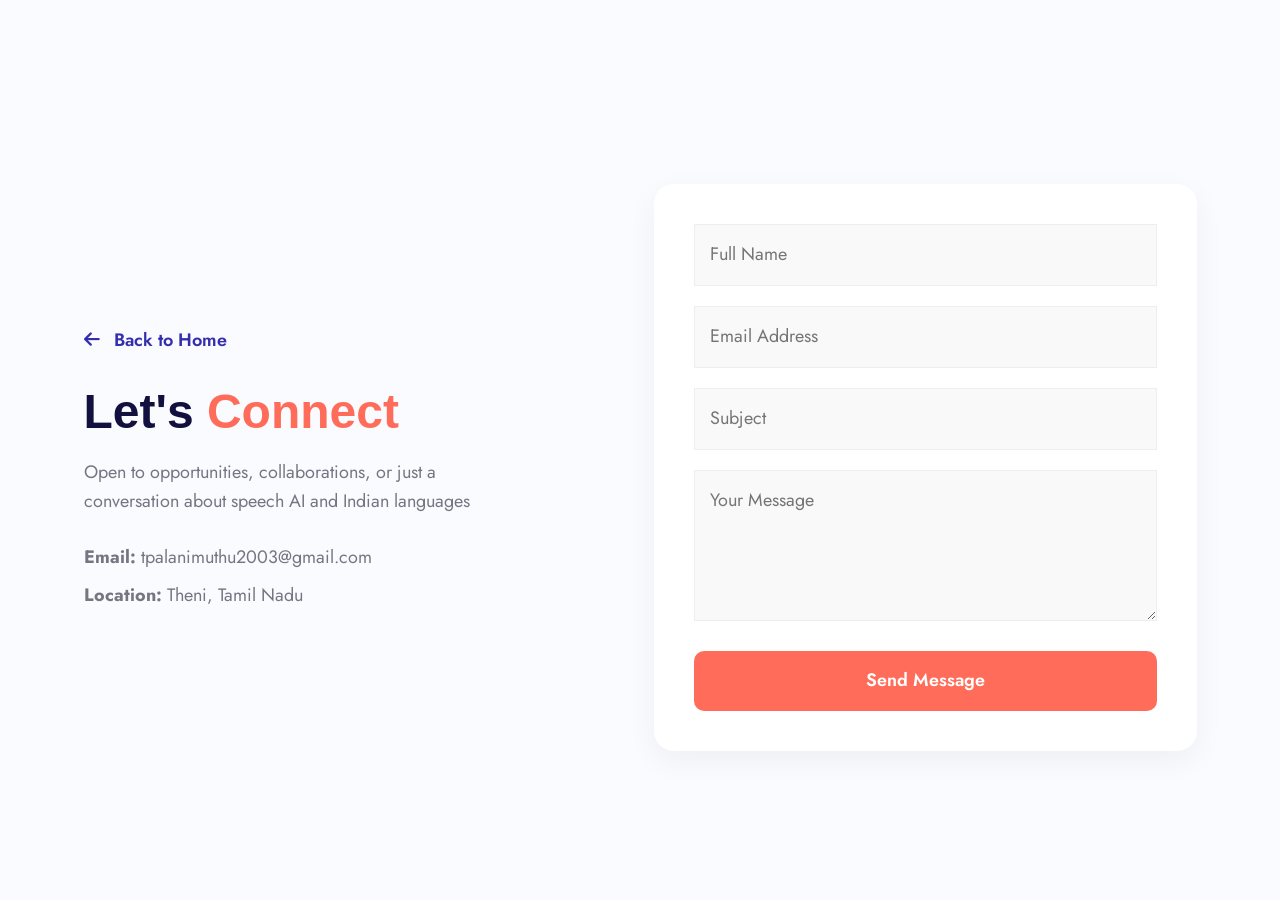
<file: contact.html>
<!DOCTYPE html>
<html class="no-js" lang="en">

<head>
  <meta charset="utf-8">
  <meta http-equiv="x-ua-compatible" content="ie=edge">
  <meta name="viewport" content="width=device-width, initial-scale=1">
  <meta name="author" content="Palanimuthu T">
  <link rel="icon" href="assets\img\icon\Quote.svg">
  <title>Contact | Palanimuthu T</title>

  <link rel="stylesheet" href="assets/css/plugins/bootstrap.min.css">
  <link rel="stylesheet" href="assets/css/plugins/fontawesome.min.css">
  <link rel="stylesheet" href="assets/css/plugins/animate.css">
  <link rel="stylesheet" href="assets/css/style.css">

  <style>
    /* ================= FORM ================= */
    .cs_form_field {
      width: 100%;
      padding: 15px;
      border: 1px solid #eee;
      background: #f9f9f9;
      margin-bottom: 20px;
      transition: 0.3s;
    }

    .cs_form_field:focus {
      border-color: #342EAD;
      outline: none;
      background: #fff;
    }

    /* ================= HERO HEIGHT ================= */
    .cs_full_height {
      min-height: 100vh;
      display: flex;
      align-items: center;
    }

    @media (max-width: 768px) {
      .cs_full_height {
        min-height: auto;
        padding: 60px 0;
      }
    }

    /* ================= FORM BOX ================= */
    .cs_form_box {
      padding: 40px;
      background: #fff;
      border-radius: 20px;
      box-shadow: 0px 10px 30px rgba(0,0,0,0.05);
    }

    @media (max-width: 768px) {
      .cs_form_box {
        padding: 20px;
      }
    }

    /* ================= CRITICAL FIX (YOUR ISSUE) ================= */
    /* Prevent theme from reversing Bootstrap layout */
    .cs_hero .row {
      flex-direction: row !important;
    }

    @media (max-width: 768px) {
      .cs_hero .row {
        flex-direction: column !important;
      }
    }

    /* ================= SUCCESS OVERLAY ================= */
    #success-overlay {
      display: none;
      position: fixed;
      inset: 0;
      background: rgba(0,0,0,0.5);
      z-index: 9999;
      align-items: center;
      justify-content: center;
    }

    #success-overlay.show {
      display: flex;
    }

    .success-box {
      background: #fff;
      border-radius: 20px;
      padding: 50px 40px;
      text-align: center;
      max-width: 380px;
      width: 90%;
      box-shadow: 0 20px 60px rgba(0,0,0,0.15);
    }

    .checkmark-circle {
      width: 80px;
      height: 80px;
      border-radius: 50%;
      background: #ff6d5a;
      display: flex;
      align-items: center;
      justify-content: center;
      margin: 0 auto 20px;
    }

    .checkmark-circle i {
      color: #fff;
      font-size: 36px;
    }

    .success-close {
      background: #ff6d5a;
      color: #fff;
      border: none;
      padding: 12px 30px;
      border-radius: 8px;
      cursor: pointer;
    }
  </style>
</head>

<body>

  <!-- SUCCESS -->
  <div id="success-overlay">
    <div class="success-box">
      <div class="checkmark-circle">
        <i class="fas fa-check"></i>
      </div>
      <h3>Message Sent!</h3>
      <button class="success-close" onclick="closeSuccess()">Close</button>
    </div>
  </div>

  <main>

    <section class="cs_hero cs_style_2 cs_filled_bg cs_full_height"
      data-src="assets/img/bg/hero_bg_2.svg">

      <div class="container">
        <div class="row align-items-center g-4">

          <!-- LEFT: TEXT (always first) -->
          <div class="col-12 col-lg-5 order-1 order-lg-1">

            <div class="cs_section_heading cs_style_1">

              <div class="mb-4">
                <a href="index.html" class="cs_font_18 cs_accent_color_2 cs_semi_bold">
                  <i class="fas fa-arrow-left me-2"></i> Back to Home
                </a>
              </div>

              <h2 class="cs_section_title cs_font_48 cs_semi_bold">
                Let's <span class="cs_accent_color">Connect</span>
              </h2>

              <p class="cs_font_18 mt-3">
                Open to opportunities, collaborations, or just a conversation about speech AI and Indian languages
              </p>

              <div class="mt-4">
                <p class="mb-2"><strong>Email:</strong> tpalanimuthu2003@gmail.com</p>
                <p class="mb-0"><strong>Location:</strong> Theni, Tamil Nadu</p>
              </div>

            </div>

          </div>

          <!-- RIGHT: FORM -->
          <div class="col-12 col-lg-6 ms-lg-auto order-2 order-lg-2">

            <div class="cs_form_box">

              <form id="contact-form" action="https://api.web3forms.com/submit" method="POST">

                <input type="hidden" name="access_key"
                  value="e2d8f630-9759-4cd4-87b4-bacd0fdb68c5">

                <input type="text" name="Name" class="cs_form_field" placeholder="Full Name" required>

                <input type="email" name="Email" class="cs_form_field" placeholder="Email Address" required>

                <input type="text" name="Subject" class="cs_form_field" placeholder="Subject">

                <textarea name="Message" rows="4" class="cs_form_field" placeholder="Your Message"
                  required></textarea>

                <button type="submit" class="cs_btn cs_style_1 w-100">
                  <span>Send Message</span>
                </button>

              </form>

            </div>

          </div>

        </div>
      </div>

    </section>

  </main>

  <script>
    const form = document.getElementById('contact-form');

    form.addEventListener('submit', async function (e) {
      e.preventDefault();

      const data = new FormData(form);

      const response = await fetch('https://api.web3forms.com/submit', {
        method: 'POST',
        body: data
      });

      const result = await response.json();

      if (result.success) {
        form.reset();
        document.getElementById('success-overlay').classList.add('show');
      }
    });

    function closeSuccess() {
      document.getElementById('success-overlay').classList.remove('show');
    }
  </script>

</body>
</html>
</file>
<file: assets/css/style.css>
/*--------------------------------------------------------------
>> TABLE OF CONTENTS:
----------------------------------------------------------------
1. Typography
2. Spacing
3. General
4. Header
5. Button
6. Preloader
7. Custom Cursor
8. Footer
9. Hero
10. Tab
11. Comments
12. Paginations
13. Iconbox
14. Progressbar
15. About
16. Shape
17. Error page
18. Isotope
19. Section Heading
20. Brand
21. Blog
22. Testimonial
23. Portfolio
24. FunFact
25. Form
26. Catagory
27. Video Popup
--------------------------------------------------------------*/
/*--------------------------------------------------------------
## Basic Color
----------------------------------------------------------------*/
/*--------------------------------------------------------------
1. Typography
----------------------------------------------------------------*/
/* Google Fonts */
@import url("https://fonts.googleapis.com/css2?family=Jost:wght@400;500;600;700&amp;family=Lexend+Deca:wght@400;500;600;700;800&amp;display=swap");

body,
html {
  color: #767682;
  font-family: "Jost", sans-serif;
  font-size: 18px;
  font-weight: 400;
  line-height: 1.666em;
  overflow-x: hidden;
  background-color: #f9fbff;
}

h1,
h2,
h3,
h4,
h5,
h6 {
  clear: both;
  color: #12103e;
  padding: 0;
  margin: 0 0 20px 0;
  font-weight: 600;
  line-height: 1.3em;
  font-family: "Lexend Deca", sans-serif;
}

.cs_primary_font {
  font-family: "Lexend Deca", sans-serif;
}

.cs_secondary_font {
  font-family: "Jost", sans-serif;
}

h1 {
  font-size: 56px;
}

h2 {
  font-size: 42px;
}

h3 {
  font-size: 30px;
}

h4 {
  font-size: 24px;
}

h5 {
  font-size: 18px;
}

h6 {
  font-size: 16px;
}

p {
  margin-bottom: 15px;
  line-height: 1.6em;
}

ul {
  margin: 0 0 25px 0;
  padding-left: 20px;
  list-style: square outside none;
}

ol {
  padding-left: 20px;
  margin-bottom: 25px;
}

dfn,
cite,
em,
i {
  font-style: italic;
}

blockquote {
  margin: 0 15px;
  font-style: italic;
  font-size: 20px;
  line-height: 1.6em;
  margin: 0;
}

address {
  margin: 0 0 15px;
}

img {
  border: 0;
  max-width: 100%;
  height: auto;
}

a {
  color: inherit;
  text-decoration: none;
  -webkit-transition: all 0.3s ease;
  transition: all 0.3s ease;
}

button {
  color: inherit;
  -webkit-transition: all 0.3s ease;
  transition: all 0.3s ease;
}

a:hover {
  text-decoration: none;
  color: #ff6d5a;
}


table {
  width: 100%;
  margin-bottom: 25px;
}
table th {
  font-weight: 600;
  color: #767682;
}
table td,
table th {
  border-top: 1px solid #4d4d4d;
  padding: 11px 10px;
}

dl {
  margin-bottom: 25px;
}
dl dt {
  font-weight: 600;
}

b,
strong {
  font-weight: bold;
}

pre {
  color: #767682;
  border: 1px solid #4d4d4d;
  font-size: 18px;
  padding: 25px;
  border-radius: 5px;
}

kbd {
  font-size: 100%;
  background-color: #767682;
  border-radius: 5px;
}

input,
textarea {
  color: #12103e;
}

/*--------- Font size--------*/
.cs_font_14 {
  font-size: 14px;
}

.cs_font_15 {
  font-size: 15px;
}

.cs_font_16 {
  font-size: 16px;
}

.cs_font_20 {
  font-size: 20px;
}

.cs_font_24 {
  font-size: 24px;
}

.cs_font_28 {
  font-size: 28px;
}

.cs_font_36 {
  font-size: 36px;
}

.cs_font_48 {
  font-size: 48px;
}
@media (max-width: 1199px) {
  .cs_font_48 {
    font-size: 42px;
  }
}

.cs_font_92 {
  font-size: 92px;
}

.cs_font_69 {
  font-size: 69px;
}
.cs_font_38 {
  font-size: 38px;
}
@media (max-width: 1400px) {
  .cs_font_92 {
    font-size: 75px;
  }
}
@media (max-width: 1199px) {
  .cs_font_92 {
    font-size: 70px;
  }
}
@media (max-width: 767px) {
  .cs_font_92 {
    font-size: 56px;
  }
}
@media (max-width: 500px) {
  .cs_font_92 {
    font-size: 46px;
  }
}
@media (max-width: 380px) {
  .cs_font_92 {
    font-size: 42px;
  }
}

/*--------- Font weight--------*/
.cs_light {
  font-weight: 300;
}

.cs_normal {
  font-weight: 400;
}

.cs_medium {
  font-weight: 500;
}

.cs_semi_bold {
  font-weight: 600;
}

.cs_bold {
  font-weight: 700;
}

.cs_extra_bold {
  font-weight: 800;
}

.cs_black {
  font-weight: 900;
}

.cs_letter_spacing_15 {
  letter-spacing: 1.5px;
}

/*----------Responsive------------*/
@media only screen and (max-width: 991px) {
  br {
    display: none;
  }
  h2 {
    font-size: 36px;
    margin-bottom: 10px;
  }
  /*----------Font size------------*/
  .cs_font_20 {
    font-size: 20px;
  }
  .cs_font_24 {
    font-size: 24px;
  }
  .cs_font_28 {
    font-size: 24px;
  }
  .cs_font_48 {
    font-size: 42px;
  }
}
/*--------------------------------------------------------------
  2. Spacing
----------------------------------------------------------------*/
@media screen and (min-width: 992px) {
  .cs_height_1 {
    height: 1px !important;
  }
  .cs_height_2 {
    height: 2px !important;
  }
  .cs_height_3 {
    height: 3px !important;
  }
  .cs_height_4 {
    height: 4px !important;
  }
  .cs_height_5 {
    height: 5px !important;
  }
  .cs_height_6 {
    height: 6px !important;
  }
  .cs_height_7 {
    height: 7px !important;
  }
  .cs_height_8 {
    height: 8px !important;
  }
  .cs_height_9 {
    height: 9px !important;
  }
  .cs_height_10 {
    height: 10px !important;
  }
  .cs_height_11 {
    height: 11px !important;
  }
  .cs_height_12 {
    height: 12px !important;
  }
  .cs_height_13 {
    height: 13px !important;
  }
  .cs_height_14 {
    height: 14px !important;
  }
  .cs_height_15 {
    height: 15px !important;
  }
  .cs_height_16 {
    height: 16px !important;
  }
  .cs_height_17 {
    height: 17px !important;
  }
  .cs_height_18 {
    height: 18px !important;
  }
  .cs_height_19 {
    height: 19px !important;
  }
  .cs_height_20 {
    height: 20px !important;
  }
  .cs_height_21 {
    height: 21px !important;
  }
  .cs_height_22 {
    height: 22px !important;
  }
  .cs_height_23 {
    height: 23px !important;
  }
  .cs_height_24 {
    height: 24px !important;
  }
  .cs_height_25 {
    height: 25px !important;
  }
  .cs_height_26 {
    height: 26px !important;
  }
  .cs_height_27 {
    height: 27px !important;
  }
  .cs_height_28 {
    height: 28px !important;
  }
  .cs_height_29 {
    height: 29px !important;
  }
  .cs_height_30 {
    height: 30px !important;
  }
  .cs_height_31 {
    height: 31px !important;
  }
  .cs_height_32 {
    height: 32px !important;
  }
  .cs_height_33 {
    height: 33px !important;
  }
  .cs_height_34 {
    height: 34px !important;
  }
  .cs_height_35 {
    height: 35px !important;
  }
  .cs_height_36 {
    height: 36px !important;
  }
  .cs_height_37 {
    height: 37px !important;
  }
  .cs_height_38 {
    height: 38px !important;
  }
  .cs_height_39 {
    height: 39px !important;
  }
  .cs_height_40 {
    height: 40px !important;
  }
  .cs_height_41 {
    height: 41px !important;
  }
  .cs_height_42 {
    height: 42px !important;
  }
  .cs_height_43 {
    height: 43px !important;
  }
  .cs_height_44 {
    height: 44px !important;
  }
  .cs_height_45 {
    height: 45px !important;
  }
  .cs_height_46 {
    height: 46px !important;
  }
  .cs_height_47 {
    height: 47px !important;
  }
  .cs_height_48 {
    height: 48px !important;
  }
  .cs_height_49 {
    height: 49px !important;
  }
  .cs_height_50 {
    height: 50px !important;
  }
  .cs_height_51 {
    height: 51px !important;
  }
  .cs_height_52 {
    height: 52px !important;
  }
  .cs_height_53 {
    height: 53px !important;
  }
  .cs_height_54 {
    height: 54px !important;
  }
  .cs_height_55 {
    height: 55px !important;
  }
  .cs_height_56 {
    height: 56px !important;
  }
  .cs_height_57 {
    height: 57px !important;
  }
  .cs_height_58 {
    height: 58px !important;
  }
  .cs_height_59 {
    height: 59px !important;
  }
  .cs_height_60 {
    height: 60px !important;
  }
  .cs_height_61 {
    height: 61px !important;
  }
  .cs_height_62 {
    height: 62px !important;
  }
  .cs_height_63 {
    height: 63px !important;
  }
  .cs_height_64 {
    height: 64px !important;
  }
  .cs_height_65 {
    height: 65px !important;
  }
  .cs_height_66 {
    height: 66px !important;
  }
  .cs_height_67 {
    height: 67px !important;
  }
  .cs_height_68 {
    height: 68px !important;
  }
  .cs_height_69 {
    height: 69px !important;
  }
  .cs_height_70 {
    height: 70px !important;
  }
  .cs_height_71 {
    height: 71px !important;
  }
  .cs_height_72 {
    height: 72px !important;
  }
  .cs_height_73 {
    height: 73px !important;
  }
  .cs_height_74 {
    height: 74px !important;
  }
  .cs_height_75 {
    height: 75px !important;
  }
  .cs_height_76 {
    height: 76px !important;
  }
  .cs_height_77 {
    height: 77px !important;
  }
  .cs_height_78 {
    height: 78px !important;
  }
  .cs_height_79 {
    height: 79px !important;
  }
  .cs_height_80 {
    height: 80px !important;
  }
  .cs_height_81 {
    height: 81px !important;
  }
  .cs_height_82 {
    height: 82px !important;
  }
  .cs_height_83 {
    height: 83px !important;
  }
  .cs_height_84 {
    height: 84px !important;
  }
  .cs_height_85 {
    height: 85px !important;
  }
  .cs_height_86 {
    height: 86px !important;
  }
  .cs_height_87 {
    height: 87px !important;
  }
  .cs_height_88 {
    height: 88px !important;
  }
  .cs_height_89 {
    height: 89px !important;
  }
  .cs_height_90 {
    height: 90px !important;
  }
  .cs_height_91 {
    height: 91px !important;
  }
  .cs_height_92 {
    height: 92px !important;
  }
  .cs_height_93 {
    height: 93px !important;
  }
  .cs_height_94 {
    height: 94px !important;
  }
  .cs_height_95 {
    height: 95px !important;
  }
  .cs_height_96 {
    height: 96px !important;
  }
  .cs_height_97 {
    height: 97px !important;
  }
  .cs_height_98 {
    height: 98px !important;
  }
  .cs_height_99 {
    height: 99px !important;
  }
  .cs_height_100 {
    height: 100px !important;
  }
  .cs_height_101 {
    height: 101px !important;
  }
  .cs_height_102 {
    height: 102px !important;
  }
  .cs_height_103 {
    height: 103px !important;
  }
  .cs_height_104 {
    height: 104px !important;
  }
  .cs_height_105 {
    height: 105px !important;
  }
  .cs_height_106 {
    height: 106px !important;
  }
  .cs_height_107 {
    height: 107px !important;
  }
  .cs_height_108 {
    height: 108px !important;
  }
  .cs_height_109 {
    height: 109px !important;
  }
  .cs_height_110 {
    height: 110px !important;
  }
  .cs_height_111 {
    height: 111px !important;
  }
  .cs_height_112 {
    height: 112px !important;
  }
  .cs_height_113 {
    height: 113px !important;
  }
  .cs_height_114 {
    height: 114px !important;
  }
  .cs_height_115 {
    height: 115px !important;
  }
  .cs_height_116 {
    height: 116px !important;
  }
  .cs_height_117 {
    height: 117px !important;
  }
  .cs_height_118 {
    height: 118px !important;
  }
  .cs_height_119 {
    height: 119px !important;
  }
  .cs_height_120 {
    height: 120px !important;
  }
  .cs_height_121 {
    height: 121px !important;
  }
  .cs_height_122 {
    height: 122px !important;
  }
  .cs_height_123 {
    height: 123px !important;
  }
  .cs_height_124 {
    height: 124px !important;
  }
  .cs_height_125 {
    height: 125px !important;
  }
  .cs_height_126 {
    height: 126px !important;
  }
  .cs_height_127 {
    height: 127px !important;
  }
  .cs_height_128 {
    height: 128px !important;
  }
  .cs_height_129 {
    height: 129px !important;
  }
  .cs_height_130 {
    height: 130px !important;
  }
  .cs_height_131 {
    height: 131px !important;
  }
  .cs_height_132 {
    height: 132px !important;
  }
  .cs_height_133 {
    height: 133px !important;
  }
  .cs_height_134 {
    height: 134px !important;
  }
  .cs_height_135 {
    height: 135px !important;
  }
  .cs_height_136 {
    height: 136px !important;
  }
  .cs_height_137 {
    height: 137px !important;
  }
  .cs_height_138 {
    height: 138px !important;
  }
  .cs_height_139 {
    height: 139px !important;
  }
  .cs_height_140 {
    height: 140px !important;
  }
  .cs_height_141 {
    height: 141px !important;
  }
  .cs_height_142 {
    height: 142px !important;
  }
  .cs_height_143 {
    height: 143px !important;
  }
  .cs_height_144 {
    height: 144px !important;
  }
  .cs_height_145 {
    height: 145px !important;
  }
  .cs_height_146 {
    height: 146px !important;
  }
  .cs_height_147 {
    height: 147px !important;
  }
  .cs_height_148 {
    height: 148px !important;
  }
  .cs_height_149 {
    height: 149px !important;
  }
  .cs_height_150 {
    height: 150px !important;
  }
}
@media screen and (max-width: 991px) {
  .cs_height_lg_1 {
    height: 1px !important;
  }
  .cs_height_lg_2 {
    height: 2px !important;
  }
  .cs_height_lg_3 {
    height: 3px !important;
  }
  .cs_height_lg_4 {
    height: 4px !important;
  }
  .cs_height_lg_5 {
    height: 5px !important;
  }
  .cs_height_lg_6 {
    height: 6px !important;
  }
  .cs_height_lg_7 {
    height: 7px !important;
  }
  .cs_height_lg_8 {
    height: 8px !important;
  }
  .cs_height_lg_9 {
    height: 9px !important;
  }
  .cs_height_lg_10 {
    height: 10px !important;
  }
  .cs_height_lg_11 {
    height: 11px !important;
  }
  .cs_height_lg_12 {
    height: 12px !important;
  }
  .cs_height_lg_13 {
    height: 13px !important;
  }
  .cs_height_lg_14 {
    height: 14px !important;
  }
  .cs_height_lg_15 {
    height: 15px !important;
  }
  .cs_height_lg_16 {
    height: 16px !important;
  }
  .cs_height_lg_17 {
    height: 17px !important;
  }
  .cs_height_lg_18 {
    height: 18px !important;
  }
  .cs_height_lg_19 {
    height: 19px !important;
  }
  .cs_height_lg_20 {
    height: 20px !important;
  }
  .cs_height_lg_21 {
    height: 21px !important;
  }
  .cs_height_lg_22 {
    height: 22px !important;
  }
  .cs_height_lg_23 {
    height: 23px !important;
  }
  .cs_height_lg_24 {
    height: 24px !important;
  }
  .cs_height_lg_25 {
    height: 25px !important;
  }
  .cs_height_lg_26 {
    height: 26px !important;
  }
  .cs_height_lg_27 {
    height: 27px !important;
  }
  .cs_height_lg_28 {
    height: 28px !important;
  }
  .cs_height_lg_29 {
    height: 29px !important;
  }
  .cs_height_lg_30 {
    height: 30px !important;
  }
  .cs_height_lg_31 {
    height: 31px !important;
  }
  .cs_height_lg_32 {
    height: 32px !important;
  }
  .cs_height_lg_33 {
    height: 33px !important;
  }
  .cs_height_lg_34 {
    height: 34px !important;
  }
  .cs_height_lg_35 {
    height: 35px !important;
  }
  .cs_height_lg_36 {
    height: 36px !important;
  }
  .cs_height_lg_37 {
    height: 37px !important;
  }
  .cs_height_lg_38 {
    height: 38px !important;
  }
  .cs_height_lg_39 {
    height: 39px !important;
  }
  .cs_height_lg_40 {
    height: 40px !important;
  }
  .cs_height_lg_41 {
    height: 41px !important;
  }
  .cs_height_lg_42 {
    height: 42px !important;
  }
  .cs_height_lg_43 {
    height: 43px !important;
  }
  .cs_height_lg_44 {
    height: 44px !important;
  }
  .cs_height_lg_45 {
    height: 45px !important;
  }
  .cs_height_lg_46 {
    height: 46px !important;
  }
  .cs_height_lg_47 {
    height: 47px !important;
  }
  .cs_height_lg_48 {
    height: 48px !important;
  }
  .cs_height_lg_49 {
    height: 49px !important;
  }
  .cs_height_lg_50 {
    height: 50px !important;
  }
  .cs_height_lg_51 {
    height: 51px !important;
  }
  .cs_height_lg_52 {
    height: 52px !important;
  }
  .cs_height_lg_53 {
    height: 53px !important;
  }
  .cs_height_lg_54 {
    height: 54px !important;
  }
  .cs_height_lg_55 {
    height: 55px !important;
  }
  .cs_height_lg_56 {
    height: 56px !important;
  }
  .cs_height_lg_57 {
    height: 57px !important;
  }
  .cs_height_lg_58 {
    height: 58px !important;
  }
  .cs_height_lg_59 {
    height: 59px !important;
  }
  .cs_height_lg_60 {
    height: 60px !important;
  }
  .cs_height_lg_61 {
    height: 61px !important;
  }
  .cs_height_lg_62 {
    height: 62px !important;
  }
  .cs_height_lg_63 {
    height: 63px !important;
  }
  .cs_height_lg_64 {
    height: 64px !important;
  }
  .cs_height_lg_65 {
    height: 65px !important;
  }
  .cs_height_lg_66 {
    height: 66px !important;
  }
  .cs_height_lg_67 {
    height: 67px !important;
  }
  .cs_height_lg_68 {
    height: 68px !important;
  }
  .cs_height_lg_69 {
    height: 69px !important;
  }
  .cs_height_lg_70 {
    height: 70px !important;
  }
  .cs_height_lg_71 {
    height: 71px !important;
  }
  .cs_height_lg_72 {
    height: 72px !important;
  }
  .cs_height_lg_73 {
    height: 73px !important;
  }
  .cs_height_lg_74 {
    height: 74px !important;
  }
  .cs_height_lg_75 {
    height: 75px !important;
  }
  .cs_height_lg_76 {
    height: 76px !important;
  }
  .cs_height_lg_77 {
    height: 77px !important;
  }
  .cs_height_lg_78 {
    height: 78px !important;
  }
  .cs_height_lg_79 {
    height: 79px !important;
  }
  .cs_height_lg_80 {
    height: 80px !important;
  }
  .cs_height_lg_81 {
    height: 81px !important;
  }
  .cs_height_lg_82 {
    height: 82px !important;
  }
  .cs_height_lg_83 {
    height: 83px !important;
  }
  .cs_height_lg_84 {
    height: 84px !important;
  }
  .cs_height_lg_85 {
    height: 85px !important;
  }
  .cs_height_lg_86 {
    height: 86px !important;
  }
  .cs_height_lg_87 {
    height: 87px !important;
  }
  .cs_height_lg_88 {
    height: 88px !important;
  }
  .cs_height_lg_89 {
    height: 89px !important;
  }
  .cs_height_lg_90 {
    height: 90px !important;
  }
  .cs_height_lg_91 {
    height: 91px !important;
  }
  .cs_height_lg_92 {
    height: 92px !important;
  }
  .cs_height_lg_93 {
    height: 93px !important;
  }
  .cs_height_lg_94 {
    height: 94px !important;
  }
  .cs_height_lg_95 {
    height: 95px !important;
  }
  .cs_height_lg_96 {
    height: 96px !important;
  }
  .cs_height_lg_97 {
    height: 97px !important;
  }
  .cs_height_lg_98 {
    height: 98px !important;
  }
  .cs_height_lg_99 {
    height: 99px !important;
  }
  .cs_height_lg_100 {
    height: 100px !important;
  }
  .cs_height_lg_101 {
    height: 101px !important;
  }
  .cs_height_lg_102 {
    height: 102px !important;
  }
  .cs_height_lg_103 {
    height: 103px !important;
  }
  .cs_height_lg_104 {
    height: 104px !important;
  }
  .cs_height_lg_105 {
    height: 105px !important;
  }
  .cs_height_lg_106 {
    height: 106px !important;
  }
  .cs_height_lg_107 {
    height: 107px !important;
  }
  .cs_height_lg_108 {
    height: 108px !important;
  }
  .cs_height_lg_109 {
    height: 109px !important;
  }
  .cs_height_lg_110 {
    height: 110px !important;
  }
  .cs_height_lg_111 {
    height: 111px !important;
  }
  .cs_height_lg_112 {
    height: 112px !important;
  }
  .cs_height_lg_113 {
    height: 113px !important;
  }
  .cs_height_lg_114 {
    height: 114px !important;
  }
  .cs_height_lg_115 {
    height: 115px !important;
  }
  .cs_height_lg_116 {
    height: 116px !important;
  }
  .cs_height_lg_117 {
    height: 117px !important;
  }
  .cs_height_lg_118 {
    height: 118px !important;
  }
  .cs_height_lg_119 {
    height: 119px !important;
  }
  .cs_height_lg_120 {
    height: 120px !important;
  }
  .cs_height_lg_121 {
    height: 121px !important;
  }
  .cs_height_lg_122 {
    height: 122px !important;
  }
  .cs_height_lg_123 {
    height: 123px !important;
  }
  .cs_height_lg_124 {
    height: 124px !important;
  }
  .cs_height_lg_125 {
    height: 125px !important;
  }
  .cs_height_lg_126 {
    height: 126px !important;
  }
  .cs_height_lg_127 {
    height: 127px !important;
  }
  .cs_height_lg_128 {
    height: 128px !important;
  }
  .cs_height_lg_129 {
    height: 129px !important;
  }
  .cs_height_lg_130 {
    height: 130px !important;
  }
  .cs_height_lg_131 {
    height: 131px !important;
  }
  .cs_height_lg_132 {
    height: 132px !important;
  }
  .cs_height_lg_133 {
    height: 133px !important;
  }
  .cs_height_lg_134 {
    height: 134px !important;
  }
  .cs_height_lg_135 {
    height: 135px !important;
  }
  .cs_height_lg_136 {
    height: 136px !important;
  }
  .cs_height_lg_137 {
    height: 137px !important;
  }
  .cs_height_lg_138 {
    height: 138px !important;
  }
  .cs_height_lg_139 {
    height: 139px !important;
  }
  .cs_height_lg_140 {
    height: 140px !important;
  }
  .cs_height_lg_141 {
    height: 141px !important;
  }
  .cs_height_lg_142 {
    height: 142px !important;
  }
  .cs_height_lg_143 {
    height: 143px !important;
  }
  .cs_height_lg_144 {
    height: 144px !important;
  }
  .cs_height_lg_145 {
    height: 145px !important;
  }
  .cs_height_lg_146 {
    height: 146px !important;
  }
  .cs_height_lg_147 {
    height: 147px !important;
  }
  .cs_height_lg_148 {
    height: 148px !important;
  }
  .cs_height_lg_149 {
    height: 149px !important;
  }
  .cs_height_lg_150 {
    height: 150px !important;
  }
}
/*-----------------------------------------------------------
  3. General
-----------------------------------------------------------*/
.cs_mp_0 {
  list-style: none;
  margin: 0;
  padding: 0;
}

@media (min-width: 1400px) {
  .container {
    max-width: 1194px;
  }
}
hr {
  margin: 0;
  padding: 0;
  border: none;
  border-top: 1px solid #f2f1ff;
}

.cs_zoom {
  overflow: hidden;
}
.cs_zoom .cs_zoom_in {
  -webkit-transition: all 0.4s ease;
  transition: all 0.4s ease;
}
.cs_zoom:hover .cs_zoom_in {
  -webkit-transform: scale(1.07);
          transform: scale(1.07);
}

.cs_filled_bg {
  background-size: cover;
  background-repeat: no-repeat;
  background-position: center;
}

.cs_100_bg {
  background-size: 100% 100%;
}

.cs_center {
  display: -webkit-box;
  display: -ms-flexbox;
  display: flex;
  -webkit-box-align: center;
      -ms-flex-align: center;
          align-items: center;
  -webkit-box-pack: center;
      -ms-flex-pack: center;
          justify-content: center;
}

.cs_center_between {
  display: -webkit-box;
  display: -ms-flexbox;
  display: flex;
  -webkit-box-pack: justify;
      -ms-flex-pack: justify;
          justify-content: space-between;
  -webkit-box-align: center;
      -ms-flex-align: center;
          align-items: center;
}

/*-----------Gap--------------*/
@media (min-width: 1400px) {
  .cs_gap_40 {
    margin-left: -20px !important;
    margin-right: -20px !important;
  }
  .cs_gap_40 > * {
    padding-left: 20px !important;
    padding-right: 20px !important;
  }
  .cs_gap_70 {
    margin-left: -35px !important;
    margin-right: -35px !important;
  }
  .cs_gap_70 > * {
    padding-left: 35px !important;
    padding-right: 35px !important;
  }
}
.cs_gap_15 {
  gap: 15px;
}

.cs_gap_25 {
  gap: 25px;
}

.cs_gap_30 {
  gap: 30px;
}

/*------------Padding-------------*/
.cs_pl_70 {
  padding-left: 70px;
}

.cs_pr_50 {
  padding-right: 50px;
}

.cs_pr_65 {
  padding-right: 65px;
}

.cs_pl_50 {
  padding-left: 50px;
}

.cs_pr_20 {
  padding-right: 20px;
}

@media (max-width: 1199px) {
  .cs_pl_70 {
    padding-left: 0;
  }
  .cs_pr_50 {
    padding-right: 0;
  }
  .cs_pr_65 {
    padding-right: 0;
  }
  .cs_pl_50 {
    padding-left: 0;
  }
  .cs_pr_20 {
    padding-right: 0;
  }
}
/*------------Margin-------------*/
.cs_mr_20 {
  margin-right: 20px;
}

.cs_ml_20 {
  margin-left: 20px;
}

.cs_ml_30 {
  margin-left: 30px;
}

.cs_mr_30 {
  margin-right: 30px;
}

.cs_mt_40 {
  margin-top: 40px;
}

.cs_mb_25 {
  margin-bottom: 25px;
}

.cs_mb_10 {
  margin-bottom: 10px;
}

/*------------Border Radius-------------*/
.cs_radius_3 {
  border-radius: 3px;
}

.cs_radius_5 {
  border-radius: 5px !important;
}

.cs_radius_7 {
  border-radius: 7px;
}

.cs_radius_10 {
  border-radius: 10px;
}

.cs_radius_15 {
  border-radius: 15px;
}

.cs_radius_20 {
  border-radius: 20px;
}

/*------------Opacity-------------*/
.cs_opacity_03 {
  opacity: 0.3;
}

.cs_opacity_04 {
  opacity: 0.4;
}

.cs_opacity_05 {
  opacity: 0.5;
}

.cs_opacity_06 {
  opacity: 0.6;
}

.cs_opacity_07 {
  opacity: 0.7;
}

/*------------Transitions-------------*/
.cs_transition_1 {
  -webkit-transition: all 0.1s ease-in-out;
  transition: all 0.1s ease-in-out;
}

.cs_transition_2 {
  -webkit-transition: all 0.2s ease-in-out;
  transition: all 0.2s ease-in-out;
}

.cs_transition_3 {
  -webkit-transition: all 0.3s ease-in-out;
  transition: all 0.3s ease-in-out;
}

.cs_transition_4 {
  -webkit-transition: all 0.4s ease-in-out;
  transition: all 0.4s ease-in-out;
}

/*------------Transforms-------------*/
.cs_transform_up_hover_3:hover {
  -webkit-transform: translateY(-3px);
          transform: translateY(-3px);
}

.cs_transform_up_hover_5:hover {
  -webkit-transform: translateY(-5px);
          transform: translateY(-5px);
}

/*------------Colors-------------*/
.cs_white_color,
.cs_white_color_hover:hover {
  color: #fff;
}

.cs_white_bg,
.cs_white_bg_hover:hover {
  background-color: #fff;
}

.cs_primary_color,
.cs_primary_color_hover:hover {
  color: #12103e;
}

.cs_secondary_color,
.cs_secondary_color_hover:hover {
  color: #767682;
}

.cs_ternary_color,
.cs_ternary_color_hover:hover {
  color: #9e9eac;
}

.cs_accent_color,
.cs_accent_color_hover:hover {
  color: #ff6d5a;
}

.cs_accent_color,
.cs_accent_color_hover:hover {
  color: #ff6d5a;
}

.cs_accent_color_2,
.cs_accent_color_2_hover:hover {
  color: #342ead;
}

.cs_gray_bg {
  background-color: #f9fbff;
}

/*--------custom text color----------*/
.cs_violet_text {
  color: #7771ff;
}

.cs_white_blue_text {
  color: #c3c1e8;
}

.cs_white_blue_text_2 {
  color: #b5b5c0;
}

.cs_gradient_text_2 {
  background: var(--gradient-1, linear-gradient(244deg, #8b85ff 0%, #ffeae8 100%));
  background-clip: text;
  -webkit-background-clip: text;
  -webkit-text-fill-color: transparent;
}

.cs_gradient_text {
  background: linear-gradient(147deg, #342ead 0%, #ff6d5a 100%);
  background-clip: text;
  -webkit-background-clip: text;
  -webkit-text-fill-color: transparent;
  color: transparent;
}

.cs_gradient_border_text {
  background: linear-gradient(147deg, #342ead 0%, #ff6d5a 100%);
  background-clip: text;
  -webkit-background-clip: text;
  text-shadow: 4px transparent;
  -webkit-text-stroke: 4px transparent;
  color: initial;
}

/*------------Image_Box-------------*/
.cs_image_box.cs_style_1 .cs_about_shape {
  top: -45px;
  left: -35px;
}
.cs_image_box.cs_style_1 .cs_happy_client {
  -webkit-box-shadow: 5px 10px 60px 0px rgba(52, 46, 173, 0.15);
          box-shadow: 5px 10px 60px 0px rgba(52, 46, 173, 0.15);
  right: 7%;
  bottom: 18%;
  padding: 10px 15px;
}
@media (max-width: 575px) {
  .cs_image_box.cs_style_1 .cs_happy_client {
    bottom: 10%;
    padding: 10px;
  }
}
.cs_image_box.cs_style_1 .cs_happy_client .cs_emoji_text {
  font-size: 35px;
}
.cs_image_box.cs_style_1 .cs_happy_client .cs_font_16 {
  line-height: 18px;
}

.cs_image_box.cs_style_3 .cs_imagebox_shape_about_2 {
  top: 45px;
  right: 35px;
}
.cs_image_box.cs_style_3 .cs_happy_client {
  -webkit-box-shadow: 5px 10px 60px 0px rgba(52, 46, 173, 0.15);
          box-shadow: 5px 10px 60px 0px rgba(52, 46, 173, 0.15);
  right: -40px;
  bottom: 100px;
  padding: 10px 15px;
}
.cs_image_box.cs_style_3 .cs_happy_client .cs_emoji_text {
  font-size: 35px;
}
.cs_image_box.cs_style_3 .cs_happy_client .cs_font_16 {
  line-height: 18px;
}
@media (max-width: 1199px) {
  .cs_image_box.cs_style_3 .cs_happy_client {
    right: 50px;
    bottom: 50px;
    padding: 10px;
  }
}

.cs_image_box.cs_style_4 {
  display: block;
}

.cs_image_box.cs_style_5 {
  margin-top: -250px;
  border: 6px solid #fff;
}
.cs_image_box.cs_style_5 img {
  -webkit-filter: drop-shadow(0px 1px 2px rgba(34, 20, 94, 0.1));
          filter: drop-shadow(0px 1px 2px rgba(34, 20, 94, 0.1));
}
@media (max-width: 991px) {
  .cs_image_box.cs_style_5 {
    margin-top: -180px;
  }
}
@media (max-width: 575px) {
  .cs_image_box.cs_style_5 {
    margin-top: -120px;
  }
}
@media (max-width: 375px) {
  .cs_image_box.cs_style_5 {
    margin-top: -90px;
  }
}

/*----------Breadcump------------*/
.breadcrumb {
  margin: 0;
  font-size: 18px;
  -webkit-box-pack: center;
      -ms-flex-pack: center;
          justify-content: center;
  margin-top: 20px;
}
.breadcrumb a {
  color: #ff6d5a;
}

.breadcrumb-item + .breadcrumb-item::before {
  font-family: "Font Awesome 5 free";
  content: "\f105";
  font-weight: 900;
  color: #a9afb9;
  font-size: 14px;
}

.breadcrumb-item.active {
  color: #a9afb9;
}

/*----------Faq------------*/
.cs_faq.cs_style_1 {
  background: linear-gradient(124deg, #fff 0%, #fff4f2 100%);
  -webkit-box-shadow: 0px 1px 2px 0px rgba(26, 23, 83, 0.1);
          box-shadow: 0px 1px 2px 0px rgba(26, 23, 83, 0.1);
  padding: 25px 35px;
  margin-bottom: 30px;
}
.cs_faq.cs_style_1 .cs_faq_title {
  margin-bottom: 10px;
}
@media (max-width: 1400px) {
  .cs_faq.cs_style_1 {
    margin-bottom: 24px;
  }
}

.cs_title_search_wrap .cs_title {
  margin-bottom: 10px;
}
@media (min-width: 767px) {
  .cs_title_search_wrap {
    display: -webkit-box;
    display: -ms-flexbox;
    display: flex;
    -webkit-box-pack: justify;
        -ms-flex-pack: justify;
            justify-content: space-between;
    -webkit-box-align: center;
        -ms-flex-align: center;
            align-items: center;
  }
  .cs_title_search_wrap .cs_title {
    margin-bottom: 0;
  }
}

.cs_meta.cs_style_1 {
  -webkit-box-shadow: 0px 1px 2px 0px rgba(117, 63, 219, 0.15);
          box-shadow: 0px 1px 2px 0px rgba(117, 63, 219, 0.15);
  padding: 30px;
}
.cs_meta.cs_style_1 .cs_meta_avater_image {
  height: 60px;
  width: 60px;
  -webkit-box-flex: 0;
      -ms-flex: none;
          flex: none;
  border-radius: 50%;
}
.cs_meta.cs_style_1 .cs_meta_author {
  margin-bottom: 5px;
}
.cs_meta.cs_style_1 .cs_meta_title {
  color: #4e4d5a;
  margin-bottom: 10px;
}
.cs_meta.cs_style_1 .cs_meta_text {
  margin-bottom: 0;
}

.cs_gallery_grid {
  -webkit-column-count: 2;
     -moz-column-count: 2;
          column-count: 2;
  -webkit-column-gap: 30px;
     -moz-column-gap: 30px;
          column-gap: 30px;
  margin-bottom: -35px;
}
.cs_gallery_grid > * {
  padding-bottom: 35px;
}
@media (max-width: 575px) {
  .cs_gallery_grid {
    -webkit-column-gap: 20px;
       -moz-column-gap: 20px;
            column-gap: 20px;
    margin-bottom: -20px;
  }
  .cs_gallery_grid > * {
    padding-bottom: 20px;
  }
}
@media (max-width: 340px) {
  .cs_gallery_grid {
    -webkit-column-gap: 10px;
       -moz-column-gap: 10px;
            column-gap: 10px;
    margin-bottom: -10px;
  }
  .cs_gallery_grid > * {
    padding-bottom: 10px;
  }
}

.cs_grid_3 {
  -webkit-column-count: 3;
     -moz-column-count: 3;
          column-count: 3;
  -webkit-column-gap: 0px;
     -moz-column-gap: 0px;
          column-gap: 0px;
}
@media (max-width: 991px) {
  .cs_grid_3 {
    -webkit-column-count: 1;
       -moz-column-count: 1;
            column-count: 1;
  }
}

.cs_portfolio_btn_wrap {
  padding: 21% 6%;
}
@media (max-width: 991px) {
  .cs_portfolio_btn_wrap {
    padding: 40px 15px 0;
  }
}

/*--------------------------------------------------------------
  4. Header
----------------------------------------------------------------*/
.cs_site_header {
  position: relative;
  z-index: 101;
}

.cs_site_branding {
  display: inline-block;
}

.cs_site_header {
  position: absolute;
  width: 100%;
  left: 0;
  top: 0px;
  -webkit-transition: all 0.4s ease;
  transition: all 0.4s ease;
}

.cs_site_header.cs_style_1 .cs_main_header_in {
  display: -webkit-box;
  display: -ms-flexbox;
  display: flex;
  -webkit-box-align: center;
      -ms-flex-align: center;
          align-items: center;
  -ms-flex-wrap: wrap;
      flex-wrap: wrap;
  -webkit-box-pack: justify;
      -ms-flex-pack: justify;
          justify-content: space-between;
  height: 90px;
  position: relative;
}
.cs_site_header.cs_style_1 .cs_main_header_right {
  display: -webkit-box;
  display: -ms-flexbox;
  display: flex;
  -webkit-box-align: center;
      -ms-flex-align: center;
          align-items: center;
  height: 100%;
}
.cs_site_header.cs_style_1 .cs_btn {
  padding: 10px 27px;
}

.cs_site_header.cs_style_1.cs_sticky-active {
  background-color: #fff;
  -webkit-box-shadow: 0 10px 10px -10px rgba(33, 43, 53, 0.1);
          box-shadow: 0 10px 10px -10px rgba(33, 43, 53, 0.1);
}
.cs_site_header.cs_style_1.cs_color_1 {
  background: #fff;
  -webkit-box-shadow: 0px 1px 2px 0px rgba(52, 46, 173, 0.1);
          box-shadow: 0px 1px 2px 0px rgba(52, 46, 173, 0.1);
}
.cs_site_header.cs_style_1.cs_color_1 .cs_menu_toggle {
  color: #12103e;
}
.cs_site_header.cs_style_1.cs_color_2 .cs_nav {
  color: #83838b;
}
.cs_site_header.cs_style_1.cs_color_2.cs_gescout_sticky {
  background-color: #fff;
}
.cs_site_header.cs_style_1.cs_color_2 .cs_menu_toggle {
  color: #12103e;
}

.cs_site_header_full_width .container {
  max-width: 100%;
  padding: 0 115px;
}

.cs_site_header_style1 {
  border-bottom: 1px solid #1a188d;
}
.cs_site_header_style1 .cs_main_header_right {
  display: -webkit-box;
  display: -ms-flexbox;
  display: flex;
  -webkit-box-align: center;
      -ms-flex-align: center;
          align-items: center;
}
.cs_site_header_style1 .cs_nav + .cs_header_toolbox.cs_center {
  margin-left: 35px;
}
.cs_site_header_style1 .cs_nav .cs_nav_list > li.current-menu-item > a:before {
  bottom: -4px;
  background-color: #fff;
}

.cs_side_header {
  position: fixed;
  top: 0;
  right: 0px;
  width: 100%;
  z-index: 1000;
  height: 100vh;
  opacity: 0;
  visibility: hidden;
  -webkit-transition: all 0.4s ease;
  transition: all 0.4s ease;
}
.cs_side_header .cs_side_header_overlay {
  background-color: rgba(22, 22, 22, 0.5);
  height: inherit;
  width: inherit;
  left: inherit;
  top: inherit;
  position: inherit;
  cursor: -webkit-zoom-out;
  cursor: zoom-out;
  -webkit-transition: all 0.4s ease;
  transition: all 0.4s ease;
  opacity: 0;
}
.cs_side_header .cs_side_header_in {
  width: 500px;
  height: 100vh;
  background-color: #181818;
  -webkit-box-flex: 0;
      -ms-flex: none;
          flex: none;
  margin-left: auto;
  overflow: auto;
  padding: 90px 50px 50px 50px;
  position: relative;
  z-index: 2;
  right: -500px;
  -webkit-transition: all 0.4s ease;
  transition: all 0.4s ease;
}
.cs_side_header .cs_side_header_heading {
  font-size: 22px;
  line-height: 1.4em;
  margin: 0;
}
.cs_side_header .cs_side_header_title {
  font-size: 18px;
  margin-bottom: 25px;
}
.cs_side_header .cs_side_header_box {
  padding: 35px 0;
}
.cs_side_header .cs_close {
  opacity: 0;
}
.cs_side_header.active {
  opacity: 1;
  visibility: visible;
}
.cs_side_header.active .cs_side_header_overlay,
.cs_side_header.active .cs_close {
  opacity: 1;
}
.cs_side_header.active .cs_side_header_in {
  right: 0;
}
.cs_side_header .cs_side_header_shape {
  height: 257px;
  width: 257px;
  overflow: hidden;
  position: fixed;
  pointer-events: none;
  z-index: -1;
  bottom: 0;
  right: 0;
}
.cs_side_header .cs_side_header_shape::before {
  content: "";
  position: absolute;
  height: 100%;
  width: 100%;
  right: -90px;
  bottom: -80px;
  overflow: hidden;
  background-color: #000;
  border-radius: 50%;
}

.cs_close {
  position: fixed;
  right: 30px;
  top: 30px;
  height: 25px;
  width: 25px;
  border-radius: 50%;
  border: 2px solid currentColor;
  background-color: transparent;
  color: #fff;
  cursor: pointer;
  z-index: 2;
  z-index: 100;
}
.cs_close::before, .cs_close::after {
  content: "";
  position: absolute;
  width: 50%;
  height: 2px;
  background-color: currentColor;
  left: 50%;
  top: 50%;
  margin-left: -25%;
  margin-top: -1px;
  -webkit-transform: rotate(-45deg);
          transform: rotate(-45deg);
}
.cs_close::before {
  -webkit-transform: rotate(45deg);
          transform: rotate(45deg);
}
.cs_close:hover {
  color: #ff6d5a;
  -webkit-transform: scale(1.05);
          transform: scale(1.05);
}

.cs_header_badge {
  position: absolute;
  right: 5px;
  top: 0;
  font-size: 12px;
  background-color: #ff6d5a;
  color: #fff;
  display: inline-block;
  line-height: 1.6em;
  padding: 0px 7px;
  border-radius: 3px;
}

@media screen and (max-width: 1199px) {
  .cs_main_header .container {
    max-width: 100%;
  }
  .cs_site_header.cs_style_1 .cs_nav {
    display: -webkit-box;
    display: -ms-flexbox;
    display: flex;
  }
}
.cs_nav ul {
  margin: 0;
  padding: 0;
  list-style: none;
}

.cs_sticky_header {
  position: fixed !important;
  width: 100%;
  z-index: 999;
}

.cs_gescout_sticky {
  position: fixed !important;
  top: -110px;
  opacity: 0;
  -webkit-transition: all 0.4s ease;
  transition: all 0.4s ease;
  background-color: #000;
}

.cs_gescout_show {
  top: 0 !important;
  opacity: 1;
}

.cs_site_branding {
  display: inline-block;
}

@media screen and (min-width: 1200px) {
  .cs_main_header {
    position: relative;
  }
  .cs_main_header .container-fluid {
    padding-right: 40px;
    padding-left: 40px;
  }
  .cs_main_header_center,
  .cs_top_header_center {
    position: absolute;
    left: 50%;
    top: 50%;
    -webkit-transform: translate(-50%, -50%);
            transform: translate(-50%, -50%);
  }
  .cs_site_header.cs_style_1 .cs_main_header_center {
    display: -webkit-box;
    display: -ms-flexbox;
    display: flex;
    -webkit-box-pack: center;
        -ms-flex-pack: center;
            justify-content: center;
    -webkit-box-align: center;
        -ms-flex-align: center;
            align-items: center;
    height: 100%;
    width: 100%;
    max-width: calc(100% - 300px);
  }
  .cs_site_header.cs_style_1 .cs_main_header_left {
    height: 100%;
    display: -webkit-box;
    display: -ms-flexbox;
    display: flex;
    -webkit-box-pack: center;
        -ms-flex-pack: center;
            justify-content: center;
    -webkit-box-align: center;
        -ms-flex-align: center;
            align-items: center;
  }
  .cs_nav {
    display: -webkit-box;
    display: -ms-flexbox;
    display: flex;
    -webkit-box-align: center;
        -ms-flex-align: center;
            align-items: center;
    height: 100%;
    color: #b5b5c0;
  }
  .cs_nav .cs_nav_list {
    display: -webkit-box !important;
    display: -ms-flexbox !important;
    display: flex !important;
    -ms-flex-wrap: wrap;
        flex-wrap: wrap;
    height: inherit;
  }
  .cs_nav .cs_nav_list > li {
    margin-right: 40px;
    height: inherit;
  }
  .cs_nav .cs_nav_list > li.active > a {
    color: #ff6d5a;
  }
  .cs_nav .cs_nav_list > li:last-child {
    margin-right: 0;
  }
  .cs_nav .cs_nav_list > li > a {
    padding: 10px 0;
    display: -webkit-inline-box;
    display: -ms-inline-flexbox;
    display: inline-flex;
    position: relative;
    height: inherit;
    -webkit-box-align: center;
        -ms-flex-align: center;
            align-items: center;
  }
  .cs_nav .cs_nav_list > li > ul {
    left: 0;
    top: calc(100% + 15px);
  }
  .cs_nav .cs_nav_list > li:hover > ul {
    top: 100%;
    opacity: 1;
    visibility: visible;
    -webkit-transition: all 0.4s ease;
    transition: all 0.4s ease;
  }
  .cs_nav .cs_nav_list > li.menu-item-has-children > a {
    position: relative;
  }
  .cs_nav .cs_nav_list > li.menu-item-has-children > a::after {
    content: "";
    display: none;
    height: 8px;
    width: 8px;
    border: 2px solid #fff;
    -webkit-transform: rotate(45deg);
            transform: rotate(45deg);
    border-left: 0;
    border-top: 0;
    margin-left: 6px;
    position: relative;
    top: -2px;
    border-radius: 0px 0px 2px 0px;
  }
  .cs_nav .cs_nav_list li:not(.cs_mega_menu) {
    position: relative;
  }
  .cs_nav .cs_nav_list ul {
    width: 260px;
    position: absolute;
    background: linear-gradient(261deg, #fff -5.9%, #fff1ef 23.95%, #e0f0ff 160.95%);
    -webkit-box-shadow: 1px 1px 2px 0px rgba(19, 16, 63, 0.1);
            box-shadow: 1px 1px 2px 0px rgba(19, 16, 63, 0.1);
    border-top: 2px solid #ff6d5a;
    padding: 10px 0;
    z-index: 100;
    opacity: 0;
    visibility: hidden;
    display: block !important;
    border-radius: 0px 0px 10px 10px;
    -webkit-transition: all 0.1s ease;
    transition: all 0.1s ease;
    color: #767682;
  }
  .cs_nav .cs_nav_list ul li:hover ul {
    top: 0px;
  }
  .cs_nav .cs_nav_list ul li:hover > ul {
    opacity: 1;
    visibility: visible;
    -webkit-transition: all 0.4s ease;
    transition: all 0.4s ease;
  }
  .cs_nav .cs_nav_list ul a {
    display: block;
    line-height: inherit;
    padding: 10px 20px;
  }
  .cs_nav .cs_nav_list ul ul {
    top: 15px;
    left: 100%;
  }
  .cs_menu_toggle,
  .cs_menu_dropdown_toggle {
    display: none;
  }
  .cs_nav .cs_nav_list .cs_mega_wrapper {
    width: 1296px !important;
    left: 50%;
    -webkit-transform: translateX(-50%);
            transform: translateX(-50%);
    display: -webkit-box !important;
    display: -ms-flexbox !important;
    display: flex !important;
    position: absolute;
    padding: 5px 15px 10px;
  }
  .cs_nav .cs_nav_list .cs_mega_wrapper a {
    padding: 5px 10px;
    font-size: 90%;
    text-align: center;
  }
  .cs_nav .cs_nav_list .cs_mega_wrapper a img {
    border-radius: 5px;
    border: 1px solid rgba(181, 181, 181, 0.1);
    -webkit-transition: all 0.5s ease;
    transition: all 0.5s ease;
  }
  .cs_nav .cs_nav_list .cs_mega_wrapper a:hover img {
    border-color: rgba(255, 109, 90, 0.6);
  }
  .cs_nav .cs_nav_list .cs_mega_wrapper > li {
    -webkit-box-flex: 1;
        -ms-flex: 1;
            flex: 1;
    padding: 10px 0;
  }
  .cs_nav .cs_nav_list .cs_mega_wrapper > li > a:hover {
    background-color: transparent;
  }
  .cs_nav .cs_nav_list .cs_mega_wrapper > li ul {
    position: initial;
    border: none;
    padding: 0;
    width: 100%;
    -webkit-box-shadow: none;
            box-shadow: none;
    background-color: transparent;
  }
  .cs_nav .cs_nav_list .cs_mega_wrapper > li ul > li:not(:last-child) {
    margin-bottom: 20px;
  }
  .cs_nav .cs_nav_list .cs_mega_menu:hover .cs_mega_wrapper li ul {
    opacity: 1;
    visibility: visible;
  }
  .cs_nav .cs_nav_list > li ul:not(.cs_mega_wrapper) .menu-item-has-children > a {
    position: relative;
  }
}
@media screen and (max-width: 1400px) {
  .cs_nav .cs_nav_list .cs_mega_wrapper {
    width: 1116px !important;
  }
  .cs_site-branding {
    max-width: 190px;
  }
  .cs_site_header_full_width .container {
    max-width: 100%;
  }
}
@media screen and (max-width: 1199px) {
  .cs_main_header_right .cs_btn {
    margin-right: 50px;
  }
  .cs_nav .cs_nav_list .cs_mega_wrapper {
    width: 100% !important;
  }
  .cs_site_header_full_width .container {
    padding: 0 15px;
  }
  .cs_menu_dropdown_toggle {
    position: absolute;
    height: 30px;
    width: 30px;
    right: 20px;
    top: 5px;
  }
  .cs_menu_dropdown_toggle:before, .cs_menu_dropdown_toggle:after {
    content: "";
    display: block;
    position: absolute;
    left: 50%;
    top: 50%;
    -webkit-transform: translate(-50%, -50%);
            transform: translate(-50%, -50%);
    height: 2px;
    width: 10px;
    background-color: #767682;
    -webkit-transition: all 0.3s ease;
    transition: all 0.3s ease;
  }
  .cs_menu_dropdown_toggle:before {
    -webkit-transform: translate(-50%, -50%) rotate(90deg);
            transform: translate(-50%, -50%) rotate(90deg);
  }
  .cs_menu_dropdown_toggle.active:before {
    -webkit-transform: translate(-50%, -50%) rotate(0deg);
            transform: translate(-50%, -50%) rotate(0deg);
  }
  .cs_nav {
    color: #fff;
  }
  .cs_nav .cs_nav_list {
    border-top: 2px solid #ff6d5a !important;
    border-top-left-radius: 5px;
    border-top-right-radius: 5px;
    position: absolute;
    width: 100%;
    left: 0;
    right: 0;
    background-color: #181818;
    padding: 10px 0;
    display: none;
    top: 100%;
    border-top: 1px solid rgba(77, 77, 77, 0.3215686275);
    border-bottom: 1px solid rgba(77, 77, 77, 0.3215686275);
    overflow: auto;
    max-height: calc(100vh - 80px);
    line-height: 1.6em;
  }
  .cs_nav .cs_nav_list ul {
    padding-left: 15px;
    display: none;
  }
  .cs_nav .cs_nav_list a {
    display: block;
    padding: 8px 20px;
  }
  .cs_nav .menu-item-has-children {
    position: relative;
  }
  /*Mobile Menu Button*/
  .cs_menu_toggle {
    display: inline-block;
    width: 30px;
    height: 27px;
    cursor: pointer;
    position: absolute;
    top: 27px;
    right: 30px;
  }
  .cs_menu_toggle span,
  .cs_menu_toggle span:before,
  .cs_menu_toggle span:after {
    width: 100%;
    height: 2px;
    background-color: currentColor;
    display: block;
  }
  .cs_menu_toggle span {
    margin: 0 auto;
    position: relative;
    top: 12px;
    -webkit-transition-duration: 0s;
            transition-duration: 0s;
    -webkit-transition-delay: 0.2s;
            transition-delay: 0.2s;
  }
  .cs_menu_toggle span:before {
    content: "";
    position: absolute;
    margin-top: -9px;
    -webkit-transition-property: margin, -webkit-transform;
    transition-property: margin, -webkit-transform;
    transition-property: margin, transform;
    transition-property: margin, transform, -webkit-transform;
    -webkit-transition-duration: 0.2s;
            transition-duration: 0.2s;
    -webkit-transition-delay: 0.2s, 0s;
            transition-delay: 0.2s, 0s;
  }
  .cs_menu_toggle span:after {
    content: "";
    position: absolute;
    margin-top: 9px;
    -webkit-transition-property: margin, -webkit-transform;
    transition-property: margin, -webkit-transform;
    transition-property: margin, transform;
    transition-property: margin, transform, -webkit-transform;
    -webkit-transition-duration: 0.2s;
            transition-duration: 0.2s;
    -webkit-transition-delay: 0.2s, 0s;
            transition-delay: 0.2s, 0s;
  }
  .cs_site_header.cs_style_1 .cs_menu_toggle {
    top: 50%;
    right: 0px;
    margin-top: -13px;
  }
  .cs_toggle_active span {
    background-color: rgba(0, 0, 0, 0);
    -webkit-transition-delay: 0.2s;
            transition-delay: 0.2s;
  }
  .cs_toggle_active span:before {
    margin-top: 0;
    -webkit-transform: rotate(45deg);
            transform: rotate(45deg);
    -webkit-transition-delay: 0s, 0.2s;
            transition-delay: 0s, 0.2s;
  }
  .cs_toggle_active span:after {
    margin-top: 0;
    -webkit-transform: rotate(-45deg);
            transform: rotate(-45deg);
    -webkit-transition-delay: 0s, 0.2s;
            transition-delay: 0s, 0.2s;
  }
  .cs_header_toolbox {
    margin-right: 50px;
  }
  .cs_nav .cs_nav_list a {
    position: relative;
  }
  .cs_site_header.cs_style_1 .cs_main_header_in {
    height: 80px;
  }
  .cs_hamburger span {
    height: 3px;
  }
  .cs_site_header .current-menu-item > a:before {
    display: none;
  }
  .cs_site_header.cs_style_1 .cs_main_header_center .cs_site_branding {
    position: absolute;
    left: 0px;
    top: 50%;
    -webkit-transform: translateY(-50%);
            transform: translateY(-50%);
  }
  .cs_site_header.cs_style_1 {
    top: 0;
  }
  .cs_toolbox {
    margin-right: 45px;
  }
  .cs_site_header.cs_style_1 .cs_icon_btn {
    width: 38px;
    height: 38px;
  }
  .cs_toolbox,
  .cs_side_header {
    display: none;
  }
  .cs_nav .cs_nav_list .cs_mega_wrapper ul {
    display: block;
  }
  .cs_nav .cs_nav_list .cs_mega_wrapper ul .cs_nav_list_img {
    display: none;
  }
}
@media screen and (max-width: 991px) {
  .cs_site_header .container {
    max-width: 100%;
  }
}
@media screen and (max-width: 575px) {
  .cs_site-branding {
    max-width: 150px;
  }
  .cs_main_header_right .cs_btn.cs_style_1 {
    display: none;
  }
  .cs_hamburger_wrap .cs_hamburger {
    margin-right: 0;
  }
}
/*--------------------------------------------------------------
  5. Button
----------------------------------------------------------------*/
.cs_btn.cs_style_1 {
  display: -webkit-inline-box;
  display: -ms-inline-flexbox;
  display: inline-flex;
  -webkit-box-pack: center;
      -ms-flex-pack: center;
          justify-content: center;
  -webkit-box-align: center;
      -ms-flex-align: center;
          align-items: center;
  border: none;
  outline: none;
  background-color: #ff6d5a;
  color: #fff;
  font-weight: 600;
  padding: 13px 37px;
  cursor: pointer;
  overflow: hidden;
  border-radius: 10px;
  text-shadow: 0px 40px 0px currentColor;
}
.cs_btn.cs_style_1 span {
  -webkit-transition: -webkit-transform 0.7s cubic-bezier(0.68, -0.55, 0.265, 1.55);
  transition: -webkit-transform 0.7s cubic-bezier(0.68, -0.55, 0.265, 1.55);
  transition: transform 0.7s cubic-bezier(0.68, -0.55, 0.265, 1.55);
  transition: transform 0.7s cubic-bezier(0.68, -0.55, 0.265, 1.55), -webkit-transform 0.7s cubic-bezier(0.68, -0.55, 0.265, 1.55);
}
.cs_btn.cs_style_1:hover span {
  -webkit-transform: translateY(-40px);
          transform: translateY(-40px);
}
@media (max-width: 991px) {
  .cs_btn.cs_style_1 {
    height: 46px;
    padding: 0 30px;
  }
}

/*-----------Circle Button------------*/
.cs_circle_btn.cs_style_1 {
  height: 36px;
  width: 36px;
  background: rgba(255, 109, 90, 0.1);
  display: -webkit-inline-box;
  display: -ms-inline-flexbox;
  display: inline-flex;
  cursor: pointer;
  overflow: hidden !important;
  position: relative;
  -webkit-transition: all 0.3s ease-in-out;
  transition: all 0.3s ease-in-out;
}
.cs_circle_btn.cs_style_1 > * {
  position: absolute;
  -webkit-transition: inherit;
  transition: inherit;
}
.cs_circle_btn.cs_style_1 > *:first-child {
  -webkit-transform: translate(-20px, 20px);
          transform: translate(-20px, 20px);
}
.cs_circle_btn.cs_style_1:hover > * {
  -webkit-transform: translate(0, 0);
          transform: translate(0, 0);
  -webkit-transition: inherit;
  transition: inherit;
}
.cs_circle_btn.cs_style_1:hover > *:last-child {
  -webkit-transform: translate(20px, -20px);
          transform: translate(20px, -20px);
}

.cs_circle_btn.cs_style_1.cs_type_1 {
  background: rgba(52, 46, 173, 0.1);
}

/*-----------Button text------------*/
.cs_text_btn {
  position: relative;
  -webkit-transition: all 0.4s ease;
  transition: all 0.4s ease;
}
.cs_text_btn::before, .cs_text_btn::after {
  content: "";
  position: absolute;
  left: 0;
  bottom: 0;
  background-color: currentColor;
  -webkit-transition: all 0.4s ease;
  transition: all 0.4s ease;
}
.cs_text_btn::before {
  height: 1px;
  width: 100%;
}
.cs_text_btn::after {
  bottom: -1px;
  height: 2px;
  width: 0;
}
.cs_text_btn:hover::after {
  width: 100%;
}

/*----------Player button------------*/
.cs_player.cs_style_1 {
  height: 62px;
  width: 62px;
  -webkit-animation: pulse-border 1s linear infinite;
          animation: pulse-border 1s linear infinite;
}
@-webkit-keyframes pulse-border {
  0% {
    -webkit-box-shadow: 0 0 0 0 rgba(255, 255, 255, 0.3), 0 0 0 20px rgba(255, 255, 255, 0.3);
            box-shadow: 0 0 0 0 rgba(255, 255, 255, 0.3), 0 0 0 20px rgba(255, 255, 255, 0.3);
  }
  100% {
    -webkit-box-shadow: 0 0 0 20px rgba(255, 255, 255, 0.3), 0 0 0 50px rgba(255, 255, 255, 0);
            box-shadow: 0 0 0 20px rgba(255, 255, 255, 0.3), 0 0 0 50px rgba(255, 255, 255, 0);
  }
}
@keyframes pulse-border {
  0% {
    -webkit-box-shadow: 0 0 0 0 rgba(255, 255, 255, 0.3), 0 0 0 20px rgba(255, 255, 255, 0.3);
            box-shadow: 0 0 0 0 rgba(255, 255, 255, 0.3), 0 0 0 20px rgba(255, 255, 255, 0.3);
  }
  100% {
    -webkit-box-shadow: 0 0 0 20px rgba(255, 255, 255, 0.3), 0 0 0 50px rgba(255, 255, 255, 0);
            box-shadow: 0 0 0 20px rgba(255, 255, 255, 0.3), 0 0 0 50px rgba(255, 255, 255, 0);
  }
}
.cs_player.cs_style_1:hover {
  scale: 1.5;
}

/*--------------------------------------------------------------
  6. Preloader
----------------------------------------------------------------*/
.cs_preloader {
  position: fixed;
  z-index: 99999;
  top: 0;
  width: 100%;
  height: 100vh;
  background: linear-gradient(261deg, #fff -5.9%, #fff1ef 23.95%, #e0f0ff 160.95%);
}

.cs_preloader_bg {
  text-align: center;
  height: 100%;
  width: 100%;
}

.cs_preloader_in {
  width: 120px;
  height: 120px;
  position: relative;
  display: -webkit-box;
  display: -ms-flexbox;
  display: flex;
  -webkit-box-align: center;
      -ms-flex-align: center;
          align-items: center;
  -webkit-box-pack: center;
      -ms-flex-pack: center;
          justify-content: center;
  padding: 28px;
  border: 3px solid rgba(255, 109, 90, 0.2);
  border-radius: 50%;
}

.cs_preloader_in:after {
  content: "";
  border-width: 3px;
  border-style: solid;
  border-color: transparent;
  border-top-color: #ff6d5a;
  border-radius: 50%;
  position: absolute;
  width: calc(100% + 6px);
  height: calc(100% + 6px);
  left: 50%;
  top: 50%;
  -webkit-animation: spin 1s ease-in-out infinite;
          animation: spin 1s ease-in-out infinite;
  margin-left: -60px;
  margin-top: -60px;
}

.cs_preloader_in::before {
  content: "";
  height: 10px;
  width: 10px;
  border-radius: 50%;
  position: absolute;
  left: 45%;
  top: 45%;
  -webkit-transform: translate(-50%, -50%);
          transform: translate(-50%, -50%);
  background-color: #342ead;
  -webkit-animation: rotation_3 3s ease-in-out infinite;
          animation: rotation_3 3s ease-in-out infinite;
}

@-webkit-keyframes spin {
  0% {
    -webkit-transform: rotate(0deg);
            transform: rotate(0deg);
  }
  100% {
    -webkit-transform: rotate(360deg);
            transform: rotate(360deg);
  }
}
@keyframes spin {
  0% {
    -webkit-transform: rotate(0deg);
            transform: rotate(0deg);
  }
  100% {
    -webkit-transform: rotate(360deg);
            transform: rotate(360deg);
  }
}
/*--------------------------------------------------------------
  7. Custom Cursor
----------------------------------------------------------------*/
.cs_cursor_lg,
.cs_cursor_sm {
  position: fixed;
  border-radius: 50%;
  -webkit-transform: translate(-50%, -50%);
          transform: translate(-50%, -50%);
  z-index: 9999;
}
@media (max-width: 991px) {
  .cs_cursor_lg,
  .cs_cursor_sm {
    display: none !important;
  }
}

.cs_cursor_lg {
  width: 40px;
  height: 40px;
  background-color: rgba(255, 109, 90, 0.15);
  left: 0;
  top: 0;
  pointer-events: none;
  -webkit-transition: 0.15s;
  transition: 0.15s;
}

.cs_cursor_sm {
  width: 8px;
  height: 8px;
  background-color: #ff6d5a;
  left: 0;
  top: 0;
  pointer-events: none;
  -webkit-transition: 0.2s;
  transition: 0.2s;
}

@media (max-width: 991px) {
  .cs_cursor_lg,
  .cs_cursor_sm {
    display: none !important;
  }
}
/*--------------------------------------------------------------
  8. Footer
----------------------------------------------------------------*/
.cs_footer.cs_style_1 .cs_footer_cta {
  display: -webkit-box;
  display: -ms-flexbox;
  display: flex;
  -ms-flex-pack: distribute;
      justify-content: space-around;
  -webkit-box-align: center;
      -ms-flex-align: center;
          align-items: center;
  gap:  25px 30px;
  padding: 80px 0;
}
.cs_footer.cs_style_1 .cs_footer_cta h2 {
  margin: 0;
}
.cs_footer.cs_style_1 .cs_btn.cs_style_1 {
  padding: 15px 35px;
}
.cs_footer.cs_style_1 .cs_copyright {
  text-align: center;
  padding: 21px 0;
  position: relative;
  color: #b5b5c0;
}
.cs_footer.cs_style_1 .cs_copyright::before {
  content: "";
  height: 1px;
  width: 915px;
  position: absolute;
  left: 50%;
  -webkit-transform: translateX(-50%);
          transform: translateX(-50%);
  top: 0;
  background: -webkit-gradient(linear, right top, left top, from(rgba(24, 20, 95, 0)), color-stop(49.48%, #211c78), to(rgba(24, 20, 95, 0)));
  background: linear-gradient(270deg, rgba(24, 20, 95, 0) 0%, #211c78 49.48%, rgba(24, 20, 95, 0) 100%);
}
@media (max-width: 991px) {
  .cs_footer.cs_style_1 .cs_footer_cta {
    display: block;
    text-align: center;
    padding-top: 65px;
  }
  .cs_footer.cs_style_1 .cs_footer_cta h2 {
    margin-bottom: 20px;
  }
}

/*--------------------------------------------------------------
  9. Hero
----------------------------------------------------------------*/
.cs_hero.cs_style_1 {
  position: relative;
  height: 100vh;
  min-height: 700px;
  max-height: 1100px;
  background-position: bottom center;
}
@media (max-width: 767px) {
  .cs_hero.cs_style_1 {
    height: initial;
  }
}
.cs_hero.cs_style_1 .cs_hero_box {
  display: -webkit-box;
  display: -ms-flexbox;
  display: flex;
  -webkit-box-pack: center;
      -ms-flex-pack: center;
          justify-content: center;
  position: relative;
  width: 100%;
  padding: 8% 12px 70px;
  height: 100%;
}
.cs_hero.cs_style_1 .cs_hero_box::before {
  content: "";
  position: absolute;
  height: 150px;
  width: 1284px;
  background: -webkit-gradient(linear, left top, left bottom, from(rgba(9, 7, 45, 0)), to(#09072d));
  background: linear-gradient(180deg, rgba(9, 7, 45, 0) 0%, #09072d 100%);
  bottom: 50px;
  left: 50%;
  -webkit-transform: translateX(-50%);
          transform: translateX(-50%);
  z-index: 1;
}
@media (max-width: 767px) {
  .cs_hero.cs_style_1 .cs_hero_box::before {
    bottom: 0px;
  }
}
@media (max-width: 767px) {
  .cs_hero.cs_style_1 .cs_hero_box {
    padding: 120px 12px 0px;
    height: initial;
  }
  .cs_hero.cs_style_1 .cs_hero_box img {
    max-width: 400px;
  }
}
.cs_hero.cs_style_1 .cs_hero_box_in {
  position: absolute;
  bottom: 11%;
  text-align: center;
  z-index: 1;
  padding-left: 15px;
  padding-right: 15px;
}
.cs_hero.cs_style_1 .cs_hero_title {
  line-height: 1.1em;
  margin-bottom: 8px;
}
.cs_hero.cs_style_1 .cs_hero_subtitle {
  line-height: 1.33em;
  color: #b5b5c0;
  margin: 0;
}
@media (max-width: 767px) {
  .cs_hero.cs_style_1 .cs_hero_subtitle {
    font-size: 18px;
  }
}
.cs_hero.cs_style_1 .cs_hero_info {
  z-index: 99;
  top: 42%;
  left: 50%;
  -webkit-transform: translate(-50%, -50%);
          transform: translate(-50%, -50%);
  position: absolute;
}
@media (max-width: 767px) {
  .cs_hero.cs_style_1 .cs_hero_info {
    position: initial;
    -webkit-transform: initial;
            transform: initial;
    padding-top: 50px;
    padding-bottom: 50px;
  }
}
.cs_hero.cs_style_1 .cs_hero_left ul li {
  margin-bottom: 40px;
}
.cs_hero.cs_style_1 .cs_hero_left ul li:last-child {
  margin: 0;
}
.cs_hero.cs_style_1 .cs_hero_meta {
  border-radius: 0px 35px 35px 0px;
  background: linear-gradient(237deg, #110d59 0%, #09072d 100%);
  min-width: 220px;
  min-height: 70px;
  padding-left: 23px;
}
.cs_hero.cs_style_1 .cs_hero_meta .cs_dot {
  position: relative;
}
.cs_hero.cs_style_1 .cs_hero_meta .cs_dot::before {
  position: absolute;
  content: "";
  height: 8px;
  width: 8px;
  background-color: currentColor;
  top: 50%;
  -webkit-transform: translateY(-50%);
          transform: translateY(-50%);
  left: -23px;
  border-radius: 50%;
}

.cs_hero.cs_style_2 {
  max-height: 1050px;
  min-height: 100vh;
  padding: 145px 0 110px;
  overflow: hidden;
  display: -webkit-box;
  display: -ms-flexbox;
  display: flex;
  -webkit-box-align: center;
      -ms-flex-align: center;
          align-items: center;
  position: relative;
  /* Home 2 hero img box inside general */
}
@media (max-width: 1199px) {
  .cs_hero.cs_style_2 .cs_font_36 {
    font-size: 32px;
  }
}
@media (max-width: 1199px) {
  .cs_hero.cs_style_2 {
    max-height: initial;
    min-height: initial;
    padding: 175px 0 110px;
  }
}
@media (max-width: 991px) {
  .cs_hero.cs_style_2 {
    padding: 120px 0 110px;
  }
  .cs_hero.cs_style_2 .row.align-items-center {
    -webkit-box-orient: vertical;
    -webkit-box-direction: reverse;
        -ms-flex-direction: column-reverse;
            flex-direction: column-reverse;
  }
}
.cs_hero.cs_style_2 .cs_hero_meta {
  line-height: 58px;
}
.cs_hero.cs_style_2 .cs_hero_title {
  line-height: 102px;
  margin-bottom: 15px;
}
@media (max-width: 991px) {
  .cs_hero.cs_style_2 .cs_hero_title {
    line-height: initial;
  }
}
.cs_hero.cs_style_2 .cs_hero_title .cs_gradient_border_text {
  color: #f4f1f5;
}
.cs_hero.cs_style_2 .cs_hero_subtitle {
  margin-bottom: 35px;
}
@media (max-width: 991px) {
  .cs_hero.cs_style_2 .cs_hero_subtitle {
    font-size: 30px;
  }
}
.cs_hero.cs_style_2 .cs_social_btns {
  margin-bottom: 50px;
  -ms-flex-wrap: wrap;
      flex-wrap: wrap;
  gap: 15px 30px;
}
.cs_hero.cs_style_2 .cs_hero_text {
  margin-bottom: 50px;
}
.cs_hero.cs_style_2 .cs_btns {
  display: -webkit-box;
  display: -ms-flexbox;
  display: flex;
  -ms-flex-wrap: wrap;
      flex-wrap: wrap;
  -webkit-box-align: center;
      -ms-flex-align: center;
          align-items: center;
  gap: 35px;
}
@media (max-width: 1400px) {
  .cs_hero.cs_style_2 .cs_btns {
    gap: 25px;
  }
}
.cs_hero.cs_style_2 .cs_hero_image_box {
  width: 606px;
  height: 838px;
  background-position: top center;
  text-align: center;
  top: 100px;
  left: 54%;
  position: absolute;
  background-size: contain;
}
@media (max-width: 1550px) {
  .cs_hero.cs_style_2 .cs_hero_image_box {
    top: 70px;
    left: 62%;
    width: 500px;
    height: 690px;
  }
}
@media (max-width: 1199px) {
  .cs_hero.cs_style_2 .cs_hero_image_box {
    top: 10px;
    left: 50%;
  }
}
@media (max-width: 991px) {
  .cs_hero.cs_style_2 .cs_hero_image_box {
    position: relative;
    left: initial;
    top: initial;
    margin-left: auto;
    margin-right: auto;
    margin-bottom: 60px;
    -webkit-transform: scale(1);
            transform: scale(1);
  }
}
@media (max-width: 575px) {
  .cs_hero.cs_style_2 .cs_hero_image_box {
    position: relative;
    top: auto;
    left: auto;
    width: 100%;
    height: auto;
  }
}
.cs_hero.cs_style_2 .cs_hero_image_box .cs_imagebox_img {
  position: absolute;
  top: 105px;
  -webkit-animation: up_and_down 2.5s alternate infinite;
          animation: up_and_down 2.5s alternate infinite;
}
@media (max-width: 1550px) {
  .cs_hero.cs_style_2 .cs_hero_image_box .cs_imagebox_img {
    top: 70px;
  }
  .cs_hero.cs_style_2 .cs_hero_image_box .cs_imagebox_img img {
    max-height: 100%;
  }
}
@-webkit-keyframes up_and_down {
  0% {
    -webkit-transform: translateY(-10px);
            transform: translateY(-10px);
  }
  100% {
    -webkit-transform: translateY(10px);
            transform: translateY(10px);
  }
}
@keyframes up_and_down {
  0% {
    -webkit-transform: translateY(-10px);
            transform: translateY(-10px);
  }
  100% {
    -webkit-transform: translateY(10px);
            transform: translateY(10px);
  }
}
.cs_hero.cs_style_2 .cs_hero_image_box .cs_happy_client {
  right: 0px;
  top: 30%;
  padding: 10px 15px;
  background: linear-gradient(261deg, #fff -5.9%, #fff1ef 23.95%, #e0f0ff 160.95%);
  -webkit-box-shadow: 1px 1px 2px 0px rgba(19, 16, 63, 0.1);
          box-shadow: 1px 1px 2px 0px rgba(19, 16, 63, 0.1);
  text-align: left;
}
.cs_hero.cs_style_2 .cs_hero_image_box .cs_happy_client .cs_emoji_text {
  font-size: 35px;
}
.cs_hero.cs_style_2 .cs_hero_image_box .cs_happy_client .cs_font_16 {
  line-height: 18px;
}
.cs_hero.cs_style_2 .cs_btn.cs_style_1 {
  padding: 15px 35px;
}

.cs_hero.cs_style_3 {
  height: 480px;
}
.cs_hero.cs_style_3 .cs_gradient_border_text {
  color: #eef0f8;
}
.cs_hero.cs_style_3 .cs_hero_title {
  margin-bottom: 0px;
  line-height: 1.1em;
}

.cs_hero.cs_style_3.cs_type_1 {
  height: 520px;
}

.cs_hero.cs_style_3.cs_type_2 {
  height: 670px;
}
@media (max-width: 991px) {
  .cs_hero.cs_style_3.cs_type_2 {
    height: 520px;
  }
}

/*----------Responsive------------*/
@media only screen and (max-width: 1536px) {
  .cs_hero.cs_style_1 .cs_hero_box_in {
    bottom: 8%;
  }
}
@media only screen and (max-width: 1440px) {
  .cs_hero.cs_style_1 .cs_hero_box_in {
    bottom: 7%;
  }
}
@media only screen and (max-width: 1366px) {
  .cs_hero.cs_style_1 .cs_hero_box_in {
    bottom: 6%;
  }
}
@media only screen and (max-width: 1280px) {
  .cs_hero.cs_style_1 .cs_hero_box_in {
    bottom: 5%;
  }
}
@media only screen and (max-width: 991px) {
  .cs_hero.cs_style_1 .cs_hero_meta {
    padding-left: 40px;
  }
}
@media only screen and (max-width: 767px) {
  .cs_hero.cs_style_1 .cs_hero_box_in {
    bottom: 30px;
  }
}
.cs_gradient_text {
  white-space: nowrap;
}
/*--------------------------------------------------------------
  9. Social Btns
----------------------------------------------------------------*/
.cs_social.cs_style_1 {
  margin-bottom: 20px;
  padding-left: 30px;
}

.cs_social.cs_style_2 {
  -webkit-box-shadow: 0px 1px 2px 0px rgba(43, 23, 131, 0.15);
          box-shadow: 0px 1px 2px 0px rgba(43, 23, 131, 0.15);
  width: 70px;
  overflow: hidden;
  border-radius: 10px;
}
.cs_social.cs_style_2 .cs_social_title {
  border-radius: 10px 10px 0px 0px;
  border-bottom: 1px solid #e9e7ff;
  background: -webkit-gradient(linear, left top, left bottom, from(rgba(246, 245, 255, 0)), to(#f6f5ff));
  background: linear-gradient(180deg, rgba(246, 245, 255, 0) 0%, #f6f5ff 100%);
  padding: 10px;
}
.cs_social.cs_style_2 .cs_social_wrap a {
  display: block;
  text-align: center;
  padding: 10px 0;
}
.cs_social.cs_style_2 .cs_social_wrap a svg {
  -webkit-transition: all 0.4s ease-in-out;
  transition: all 0.4s ease-in-out;
}
.cs_social.cs_style_2 .cs_social_wrap a:hover svg {
  scale: 1.5;
}
@media (max-width: 991px) {
  .cs_social.cs_style_2 {
    display: -webkit-inline-box;
    display: -ms-inline-flexbox;
    display: inline-flex;
    width: initial;
    gap: 0;
    margin-bottom: 30px;
  }
  .cs_social.cs_style_2 .cs_social_title {
    line-height: 40px;
    padding: 0 20px;
    border-radius: 0;
    background: -webkit-gradient(linear, left top, right top, from(rgba(246, 245, 255, 0.1)), to(#f1f1f1));
    background: linear-gradient(90deg, rgba(246, 245, 255, 0.1) 0%, #f1f1f1 100%);
  }
  .cs_social.cs_style_2 .cs_social_wrap {
    gap: 20px;
  }
  .cs_social.cs_style_2 .cs_social_wrap a {
    display: -webkit-inline-box;
    display: -ms-inline-flexbox;
    display: inline-flex;
    -webkit-box-align: center;
        -ms-flex-align: center;
            align-items: center;
    -webkit-box-pack: center;
        -ms-flex-pack: center;
            justify-content: center;
    height: 40px;
    width: 40px;
    padding: 0;
  }
}

/*--------------------------------------------------------------
  10. Tab
----------------------------------------------------------------*/
.cs_tabs.cs_style_1 .cs_tab_links {
  display: -webkit-box;
  display: -ms-flexbox;
  display: flex;
  gap: 48px;
  margin-bottom: 15px;
}
@media (max-width: 1199px) {
  .cs_tabs.cs_style_1 .cs_tab_links {
    margin-bottom: 20px;
    gap: 30px;
  }
}
@media (max-width: 575px) {
  .cs_tabs.cs_style_1 .cs_tab_links {
    margin-bottom: 10px;
  }
}
.cs_tabs.cs_style_1 .cs_tab_links li.active {
  color: #ff6d5a;
}

.cs_tab {
  display: none;
}
.cs_tab.active {
  display: block;
}

/*--------------------------------------------------------------
  11. Comments
----------------------------------------------------------------*/
.cs_comment_wrap {
  padding: 10px 30px;
  margin-bottom: 40px;
}

.cs_comment.cs_style_1 {
  padding: 15px 0;
}
.cs_comment.cs_style_1 .cs_comment_avater_image {
  height: 60px;
  width: 60px;
  -webkit-box-flex: 0;
      -ms-flex: none;
          flex: none;
  border-radius: 50%;
}
.cs_comment.cs_style_1 .cs_comment_author {
  margin-bottom: 5px;
}
.cs_comment.cs_style_1 .cs_comment_title {
  color: #4e4d5a;
  margin-bottom: 10px;
}
@media (min-width: 767px) {
  .cs_comment.cs_style_1 .cs_comment_date_and_title {
    display: -webkit-box;
    display: -ms-flexbox;
    display: flex;
    -webkit-box-align: center;
        -ms-flex-align: center;
            align-items: center;
    gap: 45px;
  }
}
.cs_comment.cs_style_1 .cs_comment_info > div {
  margin-bottom: 15px;
}

/*--------------------------------------------------------------
  12. Paginations
----------------------------------------------------------------*/
.cs_pagenation.cs_style_1 ul {
  display: -webkit-box;
  display: -ms-flexbox;
  display: flex;
  gap: 10px;
  -ms-flex-wrap: wrap;
      flex-wrap: wrap;
}
.cs_pagenation.cs_style_1 ul li > a {
  min-height: 40px;
  min-width: 40px;
  text-align: center;
  border-radius: 50%;
  font-weight: 700;
  padding: 5px;
  display: -webkit-inline-box;
  display: -ms-inline-flexbox;
  display: inline-flex;
  -webkit-box-align: center;
      -ms-flex-align: center;
          align-items: center;
  -webkit-box-pack: center;
      -ms-flex-pack: center;
          justify-content: center;
}
.cs_pagenation.cs_style_1 ul li.active a {
  color: #ff6d5a;
}
.cs_pagenation.cs_style_1 ul li.prev, .cs_pagenation.cs_style_1 ul li.next {
  border: 1px solid #c2c2c7;
  border-radius: 50%;
  -webkit-transition: all 0.3s ease-in-out;
  transition: all 0.3s ease-in-out;
}
.cs_pagenation.cs_style_1 ul li.prev:hover, .cs_pagenation.cs_style_1 ul li.next:hover {
  border-color: #ff6d5a;
}
.cs_pagenation.cs_style_1 ul li.next {
  border-color: #ff6d5a;
}
.cs_pagenation.cs_style_1 ul li.next a {
  color: #ff6d5a;
}

/*--------------------------------------------------------------
  13. Iconbox
----------------------------------------------------------------*/
.cs_iconbox.cs_style_1 {
  border-radius: 20px 20px 0px 0px;
  background: -webkit-gradient(linear, left top, left bottom, color-stop(12.5%, rgba(255, 255, 255, 0)), to(#fff));
  background: linear-gradient(180deg, rgba(255, 255, 255, 0) 12.5%, #fff 100%);
  -webkit-box-shadow: 0px 20px 80px 0px rgba(0, 0, 0, 0.15);
          box-shadow: 0px 20px 80px 0px rgba(0, 0, 0, 0.15);
}
@media (max-width: 991px) {
  .cs_iconbox.cs_style_1 {
    margin-bottom: 60px;
  }
}
.cs_iconbox.cs_style_1 .cs_iconbox_in {
  padding: 1px 15px 25px;
}
@media (min-width: 1400px) {
  .cs_iconbox.cs_style_1 .cs_iconbox_in {
    padding: 1px 30px 25px;
  }
}
.cs_iconbox.cs_style_1 .cs_iconbox_icon {
  height: 70px;
  width: 70px;
  margin-top: -35px;
  -webkit-box-shadow: 0px 10px 40px 0px rgba(0, 0, 0, 0.12);
          box-shadow: 0px 10px 40px 0px rgba(0, 0, 0, 0.12);
  margin-bottom: 22px;
  padding: 10px;
}
.cs_iconbox.cs_style_1 .cs_iconbox_mini_title {
  letter-spacing: 1.5px;
  line-height: 1.5em;
  margin-bottom: 0;
}
.cs_iconbox.cs_style_1 .cs_iconbox_title {
  line-height: 1.35em;
  line-height: 1.2em;
  margin-bottom: 15px;
}
.cs_iconbox.cs_style_1 .cs_iconbox_subtitle {
  margin-bottom: 32px;
}
.cs_iconbox.cs_style_1 .cs_iconbox_btn {
  position: relative;
}
.cs_iconbox.cs_style_1 .cs_iconbox_btn:hover .cs_circle_btn {
  color: #fff;
  background-color: #ff6d5a;
}
.cs_iconbox.cs_style_1 .cs_iconbox_btn_text {
  padding-right: 30px;
}
.cs_iconbox.cs_style_1 .cs_iconbox_btn_text::after {
  content: "";
  position: absolute;
  height: 1px;
  width: 105px;
  background-color: #e7e6f4;
  top: 50%;
  left: 100%;
}
.cs_iconbox.cs_style_1:hover .cs_circle_btn.cs_style_1 {
  background-color: #ff6d5a;
  color: #fff;
}
.cs_iconbox.cs_style_1:hover .cs_iconbox_btn:hover .cs_circle_btn.cs_style_1 > * {
  -webkit-transform: translate(0, 0);
          transform: translate(0, 0);
}
.cs_iconbox.cs_style_1:hover .cs_iconbox_btn:hover .cs_circle_btn.cs_style_1 > *:last-child {
  -webkit-transform: translate(20px, -20px);
          transform: translate(20px, -20px);
}

.cs_iconbox.cs_style_2 {
  -webkit-box-shadow: 0px 1px 2px 0px rgba(14, 12, 51, 0.1);
          box-shadow: 0px 1px 2px 0px rgba(14, 12, 51, 0.1);
  margin-bottom: 40px;
  background-color: #fff;
}
.cs_iconbox.cs_style_2:last-child {
  margin: 0;
}
.cs_iconbox.cs_style_2 .cs_iconbox_in {
  padding: 20px 0;
  padding-right: 40px;
  padding-left: 30px;
  display: -webkit-box;
  display: -ms-flexbox;
  display: flex;
  gap: 30px;
}
@media (max-width: 575px) {
  .cs_iconbox.cs_style_2 .cs_iconbox_in {
    padding: 20px;
  }
}
@media (max-width: 575px) and (max-width: 375px) {
  .cs_iconbox.cs_style_2 .cs_iconbox_in {
    -webkit-box-orient: vertical;
    -webkit-box-direction: normal;
        -ms-flex-direction: column;
            flex-direction: column;
    gap: 15px;
  }
}
.cs_iconbox.cs_style_2 .cs_iconbox_icon {
  height: 80px;
  width: 80px;
  padding: 10px;
}
@media (max-width: 375px) {
  .cs_iconbox.cs_style_2 .cs_iconbox_icon {
    height: 70px;
    width: 70px;
    background-color: rgba(52, 46, 173, 0.1);
    border-radius: 50%;
    padding: 20px;
  }
}
.cs_iconbox.cs_style_2 .cs_iconbox_title {
  color: #342ead;
  -webkit-transition: all 0.4s ease-in-out;
  transition: all 0.4s ease-in-out;
}
.cs_iconbox.cs_style_2 .cs_circle_btn {
  background-color: transparent;
  border: 2px solid #cdcbff;
}
.cs_iconbox.cs_style_2:hover {
  -webkit-transform: rotate(-5deg);
          transform: rotate(-5deg);
  -webkit-box-shadow: 0px 1px 2px 0px rgba(14, 12, 51, 0.1), 5px 30px 40px 0px rgba(14, 12, 51, 0.1);
          box-shadow: 0px 1px 2px 0px rgba(14, 12, 51, 0.1), 5px 30px 40px 0px rgba(14, 12, 51, 0.1);
}
@media (max-width: 991px) {
  .cs_iconbox.cs_style_2:hover {
    -webkit-transform: rotate(0) translateY(-5px);
            transform: rotate(0) translateY(-5px);
  }
}
.cs_iconbox.cs_style_2:hover .cs_iconbox_title {
  color: #ff6d5a;
}
.cs_iconbox.cs_style_2:hover .cs_circle_btn {
  background-color: #ff6d5a;
  color: #fff;
  border: transparent;
}

.cs_iconbox.cs_style_3 {
  gap: 30px;
  margin-bottom: 47px;
}
.cs_iconbox.cs_style_3 .cs_iconbox_icon {
  height: 62px;
  width: 62px;
  padding: 10px;
  position: relative;
}
.cs_iconbox.cs_style_3 .cs_iconbox_icon::after {
  position: absolute;
  content: "";
  height: 100%;
  width: 2px;
  top: 100%;
  left: 50%;
  -webkit-transform: translateX(-50%);
          transform: translateX(-50%);
  background: -webkit-gradient(linear, left top, right top, color-stop(50%, #342ead), color-stop(50%, transparent)), -webkit-gradient(linear, left top, right top, color-stop(50%, #342ead), color-stop(50%, transparent)), -webkit-gradient(linear, left bottom, left top, color-stop(50%, #342ead), color-stop(50%, transparent)), -webkit-gradient(linear, left bottom, left top, color-stop(50%, #342ead), color-stop(50%, transparent));
  background: linear-gradient(90deg, #342ead 50%, transparent 50%), linear-gradient(90deg, #342ead 50%, transparent 50%), linear-gradient(0deg, #342ead 50%, transparent 50%), linear-gradient(0deg, #342ead 50%, transparent 50%);
  background-repeat: repeat-x, repeat-x, repeat-y, repeat-y;
  background-size: 10px 2px, 10px 2px, 2px 10px, 2px 10px;
  background-position: 0;
  -webkit-animation: border-dance 7s infinite linear;
          animation: border-dance 7s infinite linear;
  padding: 2px;
}
@-webkit-keyframes border-dance {
  0% {
    background-position: 0px 0px, 100% 100%, 0px 100%, 100% 0px;
  }
  100% {
    background-position: 100% 0px, 0px 100%, 0px 0px, 100% 100%;
  }
}
@keyframes border-dance {
  0% {
    background-position: 0px 0px, 100% 100%, 0px 100%, 100% 0px;
  }
  100% {
    background-position: 100% 0px, 0px 100%, 0px 0px, 100% 100%;
  }
}
.cs_iconbox.cs_style_3:last-child {
  margin: 0;
}
.cs_iconbox.cs_style_3:last-child .cs_iconbox_icon::after {
  display: none;
}

.cs_iconbox.cs_style_3.cs_type_1 .cs_iconbox_icon::after {
  position: absolute;
  content: "";
  height: 100%;
  width: 2px;
  top: 100%;
  left: 50%;
  -webkit-transform: translateX(-50%);
          transform: translateX(-50%);
  background: -webkit-gradient(linear, left top, right top, color-stop(50%, #ff6d5a), color-stop(50%, transparent)), -webkit-gradient(linear, left top, right top, color-stop(50%, #ff6d5a), color-stop(50%, transparent)), -webkit-gradient(linear, left bottom, left top, color-stop(50%, #ff6d5a), color-stop(50%, transparent)), -webkit-gradient(linear, left bottom, left top, color-stop(50%, #ff6d5a), color-stop(50%, transparent));
  background: linear-gradient(90deg, #ff6d5a 50%, transparent 50%), linear-gradient(90deg, #ff6d5a 50%, transparent 50%), linear-gradient(0deg, #ff6d5a 50%, transparent 50%), linear-gradient(0deg, #ff6d5a 50%, transparent 50%);
  background-repeat: repeat-x, repeat-x, repeat-y, repeat-y;
  background-size: 10px 2px, 10px 2px, 2px 10px, 2px 10px;
  background-position: 0;
  -webkit-animation: border-dance 7s infinite linear;
          animation: border-dance 7s infinite linear;
  padding: 2px;
}

.cs_iconbox_wrap {
  margin-top: -70px;
}

.cs_iconbox.cs_style_4 {
  min-height: 140px;
  background-color: #fff;
  -webkit-box-shadow: 0px 20px 60px 0px rgba(18, 16, 53, 0.1);
          box-shadow: 0px 20px 60px 0px rgba(18, 16, 53, 0.1);
  margin-bottom: 24px;
  padding: 20px 30px;
}
@media (max-width: 1400px) {
  .cs_iconbox.cs_style_4 {
    gap: 25px;
  }
}
.cs_iconbox.cs_style_4 .cs_iconbox_icon {
  max-width: 70px;
  padding-top: 8px;
}
.cs_iconbox.cs_style_4 .cs_iconbox_title {
  margin-bottom: 1px;
}
.cs_iconbox.cs_style_4 .cs_iconbox_text {
  margin-bottom: 8px;
}

/*--------------------------------------------------------------
  14. Progressbar
----------------------------------------------------------------*/
.cs_progressbar.cs_style_1 {
  position: relative;
  margin-bottom: 20px;
}
.cs_progressbar.cs_style_1:last-child {
  margin-bottom: 0;
}
.cs_progressbar.cs_style_1 .cs_progress {
  height: 7px;
  width: 100%;
  background-color: #d3d0ee;
}
.cs_progressbar.cs_style_1 .cs_progress_in {
  height: 100%;
  background: linear-gradient(59deg, #342ead 0%, #ff6d5a 100%);
}
.cs_progressbar.cs_style_1 .label {
  position: absolute;
  bottom: 5px;
}
.cs_progressbar.cs_style_1 .cs_progressbar_head {
  font-size: 14px;
  margin-bottom: 5px;
}

.cs_progressbar.cs_style_2 {
  position: relative;
  margin-bottom: 40px;
}
.cs_progressbar.cs_style_2:last-child {
  margin-bottom: 0;
}
.cs_progressbar.cs_style_2 .cs_progress {
  height: 10px;
  background-color: #fff;
  overflow: hidden;
  border-radius: 5px;
  -webkit-box-shadow: 0px 1px 2px 0px rgba(24, 22, 74, 0.05);
          box-shadow: 0px 1px 2px 0px rgba(24, 22, 74, 0.05);
}
.cs_progressbar.cs_style_2 .cs_progress_in {
  height: 100%;
  background: #ff6d5a;
  border-radius: inherit;
}
.cs_progressbar.cs_style_2 .label {
  position: absolute;
  bottom: 15px;
  color: #12103e;
}
.cs_progressbar.cs_style_2 .cs_progressbar_head {
  font-size: 14px;
  margin-bottom: 10px;
}

.cs_progressbar.cs_style_2 {
  position: relative;
  margin-bottom: 40px;
}
.cs_progressbar.cs_style_2:last-child {
  margin-bottom: 0;
}
.cs_progressbar.cs_style_2 .cs_progress {
  height: 10px;
  background-color: #fff;
  overflow: hidden;
  border-radius: 5px;
  -webkit-box-shadow: 0px 1px 2px 0px rgba(24, 22, 74, 0.05);
          box-shadow: 0px 1px 2px 0px rgba(24, 22, 74, 0.05);
}
.cs_progressbar.cs_style_2 .cs_progress_in {
  height: 100%;
  background: #342ead;
  border-radius: inherit;
}
.cs_progressbar.cs_style_2 .label {
  position: absolute;
  bottom: 15px;
  color: #12103e;
}
.cs_progressbar.cs_style_2 .cs_progressbar_head {
  font-size: 14px;
  margin-bottom: 10px;
}

/*--------------------------------------------------------------
  15. About
----------------------------------------------------------------*/
.cs_about.cs_style_1 .cs_about_title {
  margin-bottom: 25px;
}
.cs_about.cs_style_1 .cs_about_text {
  margin-bottom: 30px;
}
.cs_about.cs_style_1 .cs_about_subtitle {
  margin-bottom: 10px;
  color: #12103e;
}
.cs_about.cs_style_1 .cs_about_summary_list li {
  margin-bottom: 30px;
}
.cs_about.cs_style_1 .cs_about_summary_list li:last-child {
  margin-bottom: 0;
}
@media (max-width: 1199px) {
  .cs_about.cs_style_1 .cs_about_title,
  .cs_about.cs_style_1 .cs_about_text {
    margin-bottom: 20px;
  }
  .cs_about.cs_style_1 .cs_about_summary_list li {
    margin-bottom: 15px;
  }
}

.cs_about.cs_style_1.cs_type_1 .cs_about_subtitle {
  margin-bottom: 30px;
}
@media (max-width: 991px) {
  .cs_about.cs_style_1.cs_type_1 .cs_about_subtitle {
    margin-bottom: 20px;
  }
}

/*--------------------------------------------------------------
  16. Shape
----------------------------------------------------------------*/
.cs_about_shape_2 {
  right: 0%;
  bottom: 140px;
  -webkit-animation: slide_top_to_bottom 5s linear infinite;
          animation: slide_top_to_bottom 5s linear infinite;
}

.cs_about_shape_3 {
  right: 5%;
  bottom: 140px;
  -webkit-animation: slide_top_to_bottom 5s linear infinite;
          animation: slide_top_to_bottom 5s linear infinite;
}
@media (max-width: 1550px) {
  .cs_about_shape_3 {
    display: none;
  }
}

.cs_not_found_shape_1 {
  top: 60%;
  left: 100px;
  -webkit-animation: slide_top_to_bottom 5s linear infinite;
          animation: slide_top_to_bottom 5s linear infinite;
}

.cs_imagebox_shape_about_2 {
  -webkit-animation: slide_top_to_bottom 5s linear infinite;
          animation: slide_top_to_bottom 5s linear infinite;
}

.cs_slill_shape_1 {
  right: 100px;
  top: 100px;
  -webkit-animation: slide_top_to_bottom 5s linear infinite;
          animation: slide_top_to_bottom 5s linear infinite;
}

.cs_service_shape_1 {
  left: 7%;
  top: 110px;
  -webkit-animation: slide_top_to_bottom 5s linear infinite;
          animation: slide_top_to_bottom 5s linear infinite;
}
@media (max-width: 1550px) {
  .cs_service_shape_1 {
    display: none;
  }
}

.cs_testmonial_shape_1 {
  right: 6%;
  bottom: 100px;
  -webkit-animation: slide_top_to_bottom 5s linear infinite;
          animation: slide_top_to_bottom 5s linear infinite;
}

.cs_footer_shape_1 {
  left: 55%;
  top: 45px;
  -webkit-animation: rotation 6s linear infinite;
          animation: rotation 6s linear infinite;
}

/*------rotation-------*/
@-webkit-keyframes rotation {
  0% {
    -webkit-transform: rotateY(0deg);
            transform: rotateY(0deg);
  }
  100% {
    -webkit-transform: rotateY(360deg);
            transform: rotateY(360deg);
  }
}
@keyframes rotation {
  0% {
    -webkit-transform: rotateY(0deg);
            transform: rotateY(0deg);
  }
  100% {
    -webkit-transform: rotateY(360deg);
            transform: rotateY(360deg);
  }
}
/*------slide top to bottom-------*/
@-webkit-keyframes slide_top_to_bottom {
  0%, 100% {
    -webkit-transform: translateY(0);
            transform: translateY(0);
  }
  50% {
    -webkit-transform: translateY(30px);
            transform: translateY(30px);
  }
}
@keyframes slide_top_to_bottom {
  0%, 100% {
    -webkit-transform: translateY(0);
            transform: translateY(0);
  }
  50% {
    -webkit-transform: translateY(30px);
            transform: translateY(30px);
  }
}
/*------slide left to right-------*/
@-webkit-keyframes slide_left_to_right {
  0%, 100% {
    -webkit-transform: translateX(0);
            transform: translateX(0);
  }
  50% {
    -webkit-transform: translateX(50px);
            transform: translateX(50px);
  }
}
@keyframes slide_left_to_right {
  0%, 100% {
    -webkit-transform: translateX(0);
            transform: translateX(0);
  }
  50% {
    -webkit-transform: translateX(50px);
            transform: translateX(50px);
  }
}
/*----------Responsive------------*/
@media only screen and (max-width: 991px) {
  .cs_footer_shape_1,
  .cs_about_shape,
  .cs_about_shape_2,
  .cs_service_shape_1,
  .cs_testmonial_shape_1,
  .cs_slill_shape_1,
  .cs_not_found_shape_1 {
    display: none;
  }
}
/*--------------------------------------------------------------
  17. Error page
----------------------------------------------------------------*/
.cs_not_found.cs_style_1 {
  min-height: 100vh;
  padding: 50px 0;
}
.cs_not_found.cs_style_1 .cs_img {
  margin-bottom: 40px;
}
.cs_not_found.cs_style_1 .cs_title {
  margin-bottom: 36px;
}
@media (max-width: 575px) {
  .cs_not_found.cs_style_1 .cs_title {
    font-size: 36px;
  }
}
@media (max-width: 1400px) {
  .cs_not_found.cs_style_1 .cs_img,
  .cs_not_found.cs_style_1 .cs_title {
    margin-bottom: 25px;
  }
}

/*--------------------------------------------------------------
  18. Isotope
----------------------------------------------------------------*/
.cs_isotop {
  -webkit-transition: all 0.4s ease;
  transition: all 0.4s ease;
}

.cs_isotop.cs_has_gutter_40 {
  margin-left: -20px;
  margin-right: -20px;
  margin-bottom: -40px;
}

.cs_isotop.cs_has_gutter_40 .cs_isotop_item {
  padding: 0 20px;
  margin-bottom: 40px;
}

.cs_isotop.cs_has_gutter_80 {
  margin-left: -40px;
  margin-right: -40px;
  margin-bottom: -80px;
}

.cs_isotop.cs_has_gutter_80 .cs_isotop_item {
  padding: 0 40px;
  margin-bottom: 80px;
}

/*-----------used column -------------*/
/*-----------Responsive-------------*/
@media (max-width: 1199px) {
  .cs_isotop.cs_has_gutter_40,
  .cs_isotop.cs_has_gutter_80 {
    margin-left: -12px;
    margin-right: -12px;
    margin-bottom: -24px;
  }
  .cs_isotop.cs_has_gutter_40 .cs_isotop_item,
  .cs_isotop.cs_has_gutter_80 .cs_isotop_item {
    padding: 0 12px;
    margin-bottom: 24px;
  }
}
.cs_isotop.cs_has_gutter_100 {
  margin-left: -50px;
  margin-right: -50px;
  margin-bottom: -40px;
}

.cs_isotop.cs_has_gutter_100 .cs_isotop_item {
  padding: 0 50px;
  margin-bottom: 40px;
}

.cs_isotop_col_6 .cs_grid_sizer,
.cs_isotop_col_6 .cs_isotop_item {
  width: 16.666667%;
}

.cs_isotop_col_5 .cs_grid_sizer,
.cs_isotop_col_5 .cs_isotop_item {
  width: 20%;
}

.cs_isotop_col_4 .cs_grid_sizer,
.cs_isotop_col_4 .cs_isotop_item {
  width: 25%;
}

.cs_isotop_col_3 .cs_grid_sizer,
.cs_isotop_col_3 .cs_isotop_item {
  width: 33.333333%;
}

.cs_isotop_col_2 .cs_grid_sizer,
.cs_isotop_col_2 .cs_isotop_item {
  width: 50%;
}

.cs_isotop_col_1 .cs_grid_sizer,
.cs_isotop_col_1 .cs_isotop_item {
  width: 100%;
}

.cs_grid_sizer {
  width: 33.333333%;
}

.cs_isotop_col_5 .cs_w20,
.cs_isotop_col_4 .cs_w20,
.cs_isotop_col_3 .cs_w20,
.cs_isotop_col_2 .cs_w20,
.cs_isotop_col_1 .cs_w20 {
  width: 20%;
}

.cs_isotop_col_5 .cs_w25,
.cs_isotop_col_4 .cs_w25,
.cs_isotop_col_3 .cs_w25,
.cs_isotop_col_2 .cs_w25,
.cs_isotop_col_1 .cs_w25 {
  width: 25%;
}

.cs_isotop_col_5 .cs_w33,
.cs_isotop_col_4 .cs_w33,
.cs_isotop_col_3 .cs_w33,
.cs_isotop_col_2 .cs_w33,
.cs_isotop_col_1 .cs_w33 {
  width: 33.333333%;
}

.cs_isotop_col_5 .cs_w50,
.cs_isotop_col_4 .cs_w50,
.cs_isotop_col_3 .cs_w50,
.cs_isotop_col_2 .cs_w50,
.cs_isotop_col_1 .cs_w50 {
  width: 50%;
}

.cs_isotop_col_5 .cs_w66,
.cs_isotop_col_4 .cs_w66,
.cs_isotop_col_3 .cs_w66,
.cs_isotop_col_2 .cs_w66,
.cs_isotop_col_1 .cs_w66 {
  width: 66.666666%;
}

.cs_isotop_col_5 .cs_w100,
.cs_isotop_col_4 .cs_w100,
.cs_isotop_col_3 .cs_w100,
.cs_isotop_col_2 .cs_w100,
.cs_isotop_col_1 .cs_w100 {
  width: 100%;
}

.cs_isotop_filter.cs_style1 li {
  margin-top: 10px;
}

.cs_isotop_filter.cs_style1 li:not(:last-child) {
  margin-right: 28px;
}

.cs_isotop_filter.cs_style1 a {
  display: inline-block;
  position: relative;
  padding-bottom: 10px;
}

.cs_isotop_filter.cs_style1 a::before {
  content: "";
  height: 9px;
  width: 9px;
  position: absolute;
  left: 50%;
  margin-left: -5px;
  border-radius: 50%;
  background-color: #ff6d5a;
  bottom: -5px;
  -webkit-transition: all 0.4s ease;
  transition: all 0.4s ease;
  -webkit-transform: scale(0);
  transform: scale(0);
}

.cs_isotop_filter.cs_style1 ul {
  border-bottom: 1px solid #999696;
  -ms-flex-wrap: wrap;
  flex-wrap: wrap;
  display: -webkit-inline-box;
  display: -ms-inline-flexbox;
  display: inline-flex;
  -webkit-box-pack: start;
  -ms-flex-pack: start;
  justify-content: flex-start;
}

.cs_isotop_filter.cs_style1 .active a {
  color: #ff6d5a;
}

.cs_isotop_filter.cs_style1 .active a::before {
  -webkit-transform: scale(1);
  transform: scale(1);
}

@media screen and (max-width: 1199px) {
  .cs_isotop.cs_has_gutter_100 .cs_isotop_item {
    padding: 0 20px;
    margin-bottom: 40px;
  }
  .cs_isotop.cs_has_gutter_100 {
    margin-left: -25px;
    margin-right: -25px;
    margin-bottom: -40px;
  }
  .cs_isotop.cs_has_gutter_80 {
    margin-left: -20px;
    margin-right: -20px;
    margin-bottom: -40px;
  }
  .cs_isotop.cs_has_gutter_80 .cs_isotop_item {
    padding: 0 20px;
    margin-bottom: 40px;
  }
  .cs_isotop_col_4 .cs_grid_sizer,
  .cs_isotop_col_4 .cs_isotop_item {
    width: 33.333333%;
  }
}
@media screen and (max-width: 991px) {
  .cs_isotop_col_4 .cs_grid_sizer,
  .cs_isotop_col_4 .cs_isotop_item {
    width: 50%;
  }
  .cs_isotop_col_4 .cs_w50 {
    width: 100%;
  }
  .cs_isotop_col_3 .cs_grid_sizer,
  .cs_isotop_col_3 .cs_isotop_item {
    width: 50%;
  }
  .cs_isotop_col_2 .cs_grid_sizer,
  .cs_isotop_col_2 .cs_isotop_item {
    width: 50%;
  }
}
@media screen and (max-width: 767px) {
  .cs_isotop_col_5 .cs_w50,
  .cs_isotop_col_4 .cs_w50,
  .cs_isotop_col_3 .cs_w50,
  .cs_isotop_col_2 .cs_w50,
  .cs_isotop_col_1 .cs_w50,
  .cs_isotop_col_5 .cs_w66,
  .cs_isotop_col_4 .cs_w66,
  .cs_isotop_col_3 .cs_w66,
  .cs_isotop_col_2 .cs_w66,
  .cs_isotop_col_1 .cs_w66 {
    width: 100%;
  }
  .cs_isotop_col_5 .cs_grid_sizer,
  .cs_isotop_col_5 .cs_isotop_item {
    width: 100%;
  }
  .cs_isotop_col_4 .cs_grid_sizer,
  .cs_isotop_col_4 .cs_isotop_item {
    width: 100%;
  }
  .cs_isotop_col_3 .cs_grid_sizer,
  .cs_isotop_col_3 .cs_isotop_item {
    width: 100%;
  }
  .cs_isotop_col_2 .cs_grid_sizer,
  .cs_isotop_col_2 .cs_isotop_item {
    width: 100%;
  }
}
@media screen and (max-width: 575px) {
  .cs_isotop_filter.cs_style1 ul {
    border: none;
  }
  .cs_isotop_filter.cs_style1 li {
    margin-bottom: 8px;
  }
  .cs_isotop_filter.cs_style1 li:not(:last-child) {
    margin-right: 20px;
  }
  .cs_isotop_filter.cs_style1 a {
    padding-bottom: 3px;
  }
}
/*------------------------------------
  19. Section Heading
-------------------------------------*/
.cs_section_heading.cs_style_1 .cs_section_subtitle {
  display: -webkit-box;
  display: -ms-flexbox;
  display: flex;
  -webkit-box-align: center;
      -ms-flex-align: center;
          align-items: center;
  margin-bottom: 0;
  gap: 15px;
}
.cs_section_heading.cs_style_1 .cs_section_subtitle svg {
  -webkit-animation: rotation_3 3s ease-in-out infinite;
          animation: rotation_3 3s ease-in-out infinite;
}
@-webkit-keyframes rotation_3 {
  0% {
    -webkit-transform: rotateY(0deg);
            transform: rotateY(0deg);
  }
  100% {
    -webkit-transform: rotateY(360deg);
            transform: rotateY(360deg);
  }
}
@keyframes rotation_3 {
  0% {
    -webkit-transform: rotateY(0deg);
            transform: rotateY(0deg);
  }
  100% {
    -webkit-transform: rotateY(360deg);
            transform: rotateY(360deg);
  }
}
.cs_section_heading.cs_style_1 .cs_section_title {
  line-height: 1.2em;
  margin: 0;
}

/*------------------------------------
  20. Brand
-------------------------------------*/
.cs_brands.cs_style_1 {
  display: grid;
  grid-template-columns: repeat(3, 1fr);
  gap: 24px;
}
@media (min-width: 1550px) {
  .cs_brands.cs_style_1 {
    gap: 40px;
  }
}
@media (max-width: 991px) {
  .cs_brands.cs_style_1.cs_ml_30, .cs_brands.cs_style_1.cs_mr_30 {
    margin: 0;
  }
}
@media (max-width: 575px) {
  .cs_brands.cs_style_1 {
    gap: 20px;
    grid-template-columns: repeat(1, 1fr);
  }
}
.cs_brands.cs_style_1 .cs_brand {
  -webkit-box-shadow: 0px 10px 60px 0px rgba(23, 20, 78, 0.1);
          box-shadow: 0px 10px 60px 0px rgba(23, 20, 78, 0.1);
  -webkit-transition: all 0.3s ease-in-out;
  transition: all 0.3s ease-in-out;
}
.cs_brands.cs_style_1 .cs_brand p {
  padding: 5px 0;
}
.cs_brands.cs_style_1 .cs_brand:hover {
  -webkit-transform: translateY(-8px);
          transform: translateY(-8px);
  -webkit-box-shadow: 0 50px 30px -40px rgba(23, 20, 78, 0.15);
          box-shadow: 0 50px 30px -40px rgba(23, 20, 78, 0.15);
}
.cs_brands.cs_style_1 .cs_brand_logo_wrap {
  height: 100px;
  padding: 60px;
}
@media (max-width: 1199px) {
  .cs_brands.cs_style_1 .cs_brand_logo_wrap {
    height: auto;
  }
}


.cs_brands.cs_style_1.cs_type_1 {
  grid-template-columns: repeat(5, 1fr);
}
@media (max-width: 991px) {
  .cs_brands.cs_style_1.cs_type_1 {
    grid-template-columns: repeat(3, 1fr);
  }
}
@media (max-width: 575px) {
  .cs_brands.cs_style_1.cs_type_1 {
    grid-template-columns: repeat(2, 1fr);
  }
}
@media (max-width: 380px) {
  .cs_brands.cs_style_1.cs_type_1 {
    grid-template-columns: repeat(1, 1fr);
  }
}

/*--------------Brand background colors---------------*/
.cs_brand_bg_1 {
  background-color: #000041;
}

.cs_brand_bg_2 {
  background-color: #c2eec1;
}

.cs_brand_bg_3 {
  background-color: #ffe9df;
}

.cs_brand_bg_4 {
  background-color: #34bc85;
}

.cs_brand_bg_5 {
  background-color: #ff3767;
}

.cs_brand_bg_6 {
  background-color: #f8d84a;
}

/*----------Responsive------------*/
/*--------------------------------------------------------------
  21. Blog
----------------------------------------------------------------*/
.cs_blog.cs_style_1 {
  padding-top: 40px;
  padding-bottom: 40px;
  padding-left: 100px;
  border-bottom: 1px solid rgba(52, 46, 173, 0.06);
  display: -webkit-box;
  display: -ms-flexbox;
  display: flex;
  position: relative;
}
@media (max-width: 991px) {
  .cs_blog.cs_style_1 {
    padding-top: 25px;
    padding-bottom: 30px;
  }
}
.cs_blog.cs_style_1 .cs_blog_info {
  position: relative;
  -webkit-box-flex: 1;
      -ms-flex-positive: 1;
          flex-grow: 1;
  display: -webkit-box;
  display: -ms-flexbox;
  display: flex;
  -webkit-box-orient: vertical;
  -webkit-box-direction: normal;
      -ms-flex-direction: column;
          flex-direction: column;
  -webkit-box-pack: justify;
      -ms-flex-pack: justify;
          justify-content: space-between;
  padding-right: 40px;
}
@media (min-width: 1400px) {
  .cs_blog.cs_style_1 .cs_blog_info {
    padding-right: 100px;
  }
}
@media (max-width: 575px) {
  .cs_blog.cs_style_1 .cs_blog_info {
    padding-right: 0;
  }
}
.cs_blog.cs_style_1 .cs_blog_date {
  position: absolute;
  left: -257px;
  top: 0;
}
.cs_blog.cs_style_1 .cs_blog_date span {
  margin-top: 10px;
  color: #767682;
}
.cs_blog.cs_style_1 .cs_circle_btn {
  position: absolute;
  right: 0;
  bottom: 0;
}
.cs_blog.cs_style_1 .cs_blog_thumbnail {
  display: inline-block;
  margin-right: 40px;
  height: 115px;
  width: 120px;
  max-height: 120px;
  max-width: 130px;
  border-radius: 10px;
  border: 2px solid #fff;
  background: #fff;
  -webkit-box-shadow: 0px 1px 2px 0px rgba(52, 46, 173, 0.12);
          box-shadow: 0px 1px 2px 0px rgba(52, 46, 173, 0.12);
  overflow: hidden;
}
@media (max-width: 575px) {
  .cs_blog.cs_style_1 .cs_blog_thumbnail {
    height: initial;
    width: initial;
  }
}
.cs_blog.cs_style_1 .cs_blog_title {
  margin-bottom: 12px;
}
.cs_blog.cs_style_1:first-child {
  padding-top: 0;
}
.cs_blog.cs_style_1:last-child {
  border: 0;
  padding-bottom: 0;
}
.cs_blog.cs_style_1:hover .cs_circle_btn.cs_style_1 {
  background-color: #ff6d5a;
  color: #fff;
}

@media (min-width: 1400px) {
  .cs_blog_wrap .cs_blog.cs_style_1 {
    padding-left: 150px;
  }
  .cs_blog_wrap .cs_blog.cs_style_1 .cs_blog_date {
    left: -307px;
  }
}

.cs_blog.cs_style_2 {
  padding-top: 40px;
  padding-bottom: 40px;
  border-bottom: 1px solid rgba(52, 46, 173, 0.06);
  display: -webkit-box;
  display: -ms-flexbox;
  display: flex;
  gap: 40px;
  position: relative;
}
@media (max-width: 1199px) {
  .cs_blog.cs_style_2 {
    gap: 25px;
  }
}
@media (max-width: 991px) {
  .cs_blog.cs_style_2 {
    padding-top: 30px;
    padding-bottom: 30px;
  }
}
@media (max-width: 575px) {
  .cs_blog.cs_style_2 {
    -webkit-box-orient: vertical;
    -webkit-box-direction: normal;
        -ms-flex-direction: column;
            flex-direction: column;
  }
}
.cs_blog.cs_style_2 .cs_blog_info {
  position: relative;
  -webkit-box-flex: 1;
      -ms-flex-positive: 1;
          flex-grow: 1;
  display: -webkit-box;
  display: -ms-flexbox;
  display: flex;
  -webkit-box-orient: vertical;
  -webkit-box-direction: normal;
      -ms-flex-direction: column;
          flex-direction: column;
  -webkit-box-pack: justify;
      -ms-flex-pack: justify;
          justify-content: space-between;
}
.cs_blog.cs_style_2 .cs_blog_avater img {
  height: 55px;
  width: 55px;
  border-radius: 50%;
  border: 1px solid #342ead;
}
.cs_blog.cs_style_2 .cs_blog_avater h2 {
  opacity: 0.9;
}
.cs_blog.cs_style_2 .cs_circle_btn {
  position: absolute;
  right: 0;
  bottom: 0;
}
.cs_blog.cs_style_2 .cs_blog_thumbnail {
  display: inline-block;
  height: 150px;
  width: 150px;
  border-radius: 10px;
  border: 2px solid #fff;
  -webkit-box-shadow: 0px 1px 2px 0px rgba(52, 46, 173, 0.12);
          box-shadow: 0px 1px 2px 0px rgba(52, 46, 173, 0.12);
  overflow: hidden;
  -webkit-box-flex: 0;
      -ms-flex: none;
          flex: none;
}
.cs_blog.cs_style_2 .cs_blog_thumbnail img {
  height: 100%;
  width: 100%;
  -o-object-fit: cover;
     object-fit: cover;
}
@media (max-width: 1400px) {
  .cs_blog.cs_style_2 .cs_blog_thumbnail {
    height: 142px;
    width: 142px;
  }
}
@media (max-width: 1199px) {
  .cs_blog.cs_style_2 .cs_blog_thumbnail {
    height: 120px;
    width: 120px;
  }
}
@media (max-width: 1199px) and (max-width: 575px) {
  .cs_blog.cs_style_2 .cs_blog_thumbnail {
    height: initial;
    width: initial;
  }
}
.cs_blog.cs_style_2 .cs_blog_title {
  margin-bottom: 15px;
}
.cs_blog.cs_style_2:hover .cs_circle_btn.cs_style_1 {
  background-color: #342ead;
  color: #fff;
}

.cs_blog.cs_style_3 {
  padding: 0 20px;
  padding-top: 20px;
  -webkit-box-shadow: 0px 1px 2px 0px rgba(26, 23, 96, 0.1), 0px 10px 40px 0px rgba(14, 12, 51, 0.1);
          box-shadow: 0px 1px 2px 0px rgba(26, 23, 96, 0.1), 0px 10px 40px 0px rgba(14, 12, 51, 0.1);
}
.cs_blog.cs_style_3:hover {
  -webkit-box-shadow: 0 50px 40px -50px rgba(26, 23, 96, 0.15), 0 50px 40px -50px rgba(14, 12, 51, 0.15);
          box-shadow: 0 50px 40px -50px rgba(26, 23, 96, 0.15), 0 50px 40px -50px rgba(14, 12, 51, 0.15);
}
.cs_blog.cs_style_3 .cs_blog_thumbnail {
  max-height: 380px;
  border-radius: 20px 20px 0 0;
  margin-bottom: 25px;
}
.cs_blog.cs_style_3 .cs_blog_info {
  padding: 0 20px;
  padding-bottom: 35px;
}
.cs_blog.cs_style_3 .cs_blog_title {
  margin-bottom: 35px;
  color: #36345b;
}
.cs_blog.cs_style_3 .cs_blog_avater img {
  border: 1px solid #342ead;
  border-radius: 50%;
}

.cs_blog.cs_style_4 .cs_blog_meta {
  border: 1px solid #ffe6e2;
  background: #fff3f1;
  padding: 2px 22px;
  margin-bottom: 10px;
  display: inline-block;
}
.cs_blog.cs_style_4 .cs_blog_title {
  margin-bottom: 10px;
}
.cs_blog.cs_style_4 .cs_blog_text {
  margin-bottom: 40px;
}
@media (max-width: 991px) {
  .cs_blog.cs_style_4 .cs_blog_text {
    margin-bottom: 20px;
  }
}
.cs_blog.cs_style_4 .cs_blog_author_name {
  display: inline-block;
  margin-left: 35px;
}
@media (max-width: 1199px) {
  .cs_blog.cs_style_4 .cs_font_36 {
    font-size: 32px;
  }
}

.cs_blog_group_1 {
  display: grid;
  grid-gap: 0px 60px;
  grid-template-columns: repeat(4, 1fr);
}
@media (max-width: 1199px) {
  .cs_blog_group_1 {
    grid-gap: 0px 30px;
  }
}
@media (max-width: 1199px) {
  .cs_blog_group_1 {
    display: block;
  }
}
.cs_blog_group_1 .cs_blog.cs_style_3 {
  grid-column: span 2;
  grid-row: span 3;
}
@media (max-width: 991px) {
  .cs_blog_group_1 .cs_blog.cs_style_3 {
    margin-bottom: 30px;
  }
}
.cs_blog_group_1 .cs_blog.cs_style_2 {
  grid-column: span 2;
}
.cs_blog_group_1 > *:nth-child(2) {
  padding-top: 0;
}
.cs_blog_group_1 > *:last-child {
  padding-bottom: 0;
  border-bottom: 0;
}

/*----------Blog Details------------*/
.cs_blog_details.cs_style_1 .cs_blog_title {
  margin-bottom: 10px;
}
.cs_blog_details.cs_style_1 .cs_blog_meta_items {
  gap: 15px 45px;
  margin-bottom: 45px;
  -ms-flex-wrap: wrap;
      flex-wrap: wrap;
}
@media (max-width: 575px) {
  .cs_blog_details.cs_style_1 .cs_blog_meta_items {
    gap: 15px 30px;
  }
}
.cs_blog_details.cs_style_1 .cs_image_box.cs_style_5 {
  margin-top: 0;
  margin-bottom: 55px;
}
.cs_blog_details.cs_style_1 .cs_blog_text {
  margin-bottom: 30px;
}
@media (max-width: 991px) {
  .cs_blog_details.cs_style_1 .cs_blog_text {
    margin-bottom: 20px;
  }
}
.cs_blog_details.cs_style_1 .cs_blog_subtitle {
  margin-bottom: 20px;
}
.cs_blog_details.cs_style_1 .cs_blog_image_inside {
  margin-bottom: 30px;
}
@media (max-width: 991px) {
  .cs_blog_details.cs_style_1 .cs_blog_image_inside {
    margin-bottom: 20px;
  }
}
.cs_blog_details.cs_style_1 .cs_meta.cs_style_1 {
  margin-bottom: 40px;
  margin-top: 50px;
}

/*----------Responsive------------*/
@media only screen and (max-width: 991px) {
  .cs_blog.cs_style_1 {
    padding-left: 0;
  }
  .cs_blog.cs_style_1 .cs_blog_thumbnail {
    margin-right: 24px;
  }
  .cs_blog.cs_style_1 .cs_blog_info {
    -webkit-box-pack: start;
        -ms-flex-pack: start;
            justify-content: flex-start;
  }
  .cs_blog.cs_style_1 .cs_blog_date {
    position: initial;
    margin-bottom: 5px;
  }
  .cs_blog.cs_style_1 .cs_blog_date > * {
    font-size: 16px;
    display: inline-block;
    font-weight: 500;
    margin: 0 !important;
  }
}
@media only screen and (max-width: 575px) {
  .cs_blog.cs_style_1 {
    display: block;
  }
  .cs_blog.cs_style_1 .cs_blog_thumbnail {
    margin: 0;
    margin-bottom: 10px;
    max-width: initial;
    max-height: initial;
    min-height: 100%;
    min-width: 100%;
  }
  .cs_blog.cs_style_1 .cs_blog_thumbnail img {
    width: 100%;
  }
}
/*--------------------------------------------------------------
  22. Testimonial
----------------------------------------------------------------*/
.cs_testimonial.cs_style_1 {
  -webkit-box-shadow: 0px 1px 2px 0px rgba(23, 21, 71, 0.15);
          box-shadow: 0px 1px 2px 0px rgba(23, 21, 71, 0.15);
}
.cs_testimonial.cs_style_1 .cs_testmonial_thumbnail {
  min-height: 350px;
  width: 100%;
  display: inline-block;
}
.cs_testimonial.cs_style_1 .cs_testimonial_in {
  padding: 30px 40px;
}
.cs_testimonial.cs_style_1 .cs_testmonial_icon {
  margin-bottom: 23px;
}
.cs_testimonial.cs_style_1 .cs_testimonial_text {
  margin-bottom: 20px;
}
.cs_testimonial.cs_style_1 .cs_tastimonial_avater img {
  height: 55px;
  width: 55px;
  border-radius: 50%;
  border: 2px solid #342ead;
}
.cs_testimonial.cs_style_1 .cs_tastimonial_avater h2 {
  opacity: 0.9;
}

.cs_testimonial.cs_style_2 {
  -webkit-box-shadow: 0px 1px 2px 0px rgba(26, 23, 96, 0.09);
          box-shadow: 0px 1px 2px 0px rgba(26, 23, 96, 0.09);
  padding: 30px 0;
  padding-right: 30px;
  margin-left: 60px;
  margin-bottom: 24px;
}
.cs_testimonial.cs_style_2:hover {
  -webkit-box-shadow: 0px 1px 2px 0px rgba(26, 23, 96, 0.12), 0px 10px 60px 0px rgba(14, 12, 51, 0.1);
          box-shadow: 0px 1px 2px 0px rgba(26, 23, 96, 0.12), 0px 10px 60px 0px rgba(14, 12, 51, 0.1);
}
.cs_testimonial.cs_style_2 .cs_testimonial_in {
  display: -webkit-box;
  display: -ms-flexbox;
  display: flex;
  gap: 45px;
  margin-left: -60px;
  -webkit-box-align: center;
      -ms-flex-align: center;
          align-items: center;
}
@media (max-width: 1199px) {
  .cs_testimonial.cs_style_2 .cs_testimonial_in {
    gap: 25px;
  }
}
.cs_testimonial.cs_style_2 .cs_testimonial_img {
  min-width: 130px;
  border-radius: 20px 0 0 20px;
}
.cs_testimonial.cs_style_2 .cs_testimonial_img img {
  -o-object-fit: cover;
     object-fit: cover;
}
.cs_testimonial.cs_style_2 .cs_testimonial_quote {
  margin-bottom: 20px;
}
.cs_testimonial.cs_style_2 .cs_testimonial_text {
  margin-bottom: 20px;
}
.cs_testimonial.cs_style_2 .cs_author_name {
  color: #12103e;
}
@media (max-width: 575px) {
  .cs_testimonial.cs_style_2 {
    margin-left: 0;
    padding: 30px;
  }
  .cs_testimonial.cs_style_2 .cs_testimonial_in {
    margin-left: 0;
  }
  .cs_testimonial.cs_style_2 .cs_testimonial_img {
    display: none;
  }
}

@media (min-width: 1400px) {
  .cs_testimonial_wrap .cs_testimonial.cs_style_2 {
    margin-bottom: 70px;
  }
}

/*--------------------------------------------------------------
  23. Portfolio
----------------------------------------------------------------*/
.cs_portfolio.cs_style_1 {
  overflow: hidden;
  display: block;
}
.cs_portfolio.cs_style_1 .cs_portfolio_thumbnail {
  min-height: 200px;
}
.cs_portfolio.cs_style_1 .cs_portfolio_info {
  bottom: 30px;
  left: 30px;
}

.cs_portfolio.cs_style_2 {
  overflow: hidden;
}
.cs_portfolio.cs_style_2 .cs_portfolio_thumbnail {
  min-height: 200px;
  display: block;
  position: relative;
}
.cs_portfolio.cs_style_2 .cs_portfolio_info {
  padding: 25px 30px;
  bottom: -100%;
  right: 0;
  background: rgba(52, 46, 173, 0.7);
  -webkit-transition: all 0.4s ease-in-out;
  transition: all 0.4s ease-in-out;
}
.cs_portfolio.cs_style_2:hover .cs_portfolio_info {
  bottom: 0;
}

/*-----Portfolio browser -------*/
.cs_browser.cs_style_1 {
  background: linear-gradient(135deg, #d5d4f0 0%, #ffecea 100%);
  -webkit-box-shadow: 0px 30px 27px 0px rgba(35, 31, 111, 0.2);
          box-shadow: 0px 30px 27px 0px rgba(35, 31, 111, 0.2);
  padding: 20px 30px;
  gap: 70px;
  display: -webkit-box;
  display: -ms-flexbox;
  display: flex;
  -webkit-box-align: center;
      -ms-flex-align: center;
          align-items: center;
}
@media (max-width: 991px) {
  .cs_browser.cs_style_1 {
    gap: 50px;
  }
}
.cs_browser.cs_style_1 .cs_btns {
  display: -webkit-box;
  display: -ms-flexbox;
  display: flex;
  gap: 16px;
}
.cs_browser.cs_style_1 .cs_btns span {
  height: 27px;
  width: 27px;
  display: inline-block;
  border-radius: 50%;
  background-color: #fff;
  -webkit-box-shadow: 0px -2px 4px 0px rgba(31, 20, 95, 0.15) inset;
          box-shadow: 0px -2px 4px 0px rgba(31, 20, 95, 0.15) inset;
  -webkit-filter: drop-shadow(0px 1px 2px rgba(31, 20, 95, 0.2)) drop-shadow(0px 8px 30px rgba(31, 20, 95, 0.1));
          filter: drop-shadow(0px 1px 2px rgba(31, 20, 95, 0.2)) drop-shadow(0px 8px 30px rgba(31, 20, 95, 0.1));
}
.cs_browser.cs_style_1 .cs_input_filed {
  height: 30px;
  border-radius: 8px;
  background: #fff;
  -webkit-box-shadow: 0px 1px 2px 0px rgba(31, 20, 95, 0.2), 0px 8px 30px 0px rgba(31, 20, 95, 0.1), 0px -2px 4px 0px rgba(31, 20, 95, 0.15) inset;
          box-shadow: 0px 1px 2px 0px rgba(31, 20, 95, 0.2), 0px 8px 30px 0px rgba(31, 20, 95, 0.1), 0px -2px 4px 0px rgba(31, 20, 95, 0.15) inset;
}

/*-----View all Project / Portfolio -------*/
.cs_portfolio_text_btn .cs_text_btn::after {
  display: none;
}
.cs_portfolio_text_btn .cs_circle_btn {
  height: 30px;
  width: 30px;
  -webkit-transform: translateY(3px);
          transform: translateY(3px);
  background-color: transparent;
}
.cs_portfolio_text_btn:hover .cs_circle_btn > * {
  -webkit-transform: translate(0, 0);
          transform: translate(0, 0);
}
.cs_portfolio_text_btn:hover .cs_circle_btn > *:last-child {
  -webkit-transform: translate(20px, -20px);
          transform: translate(20px, -20px);
}

/*----------Portfolio------------*/
.cs_portfoli_details.cs_style_1 .cs_portfolio_title {
  margin-bottom: 30px;
}
.cs_portfoli_details.cs_style_1 .cs_portfolio_text,
.cs_portfoli_details.cs_style_1 .cs_protfolio_image {
  margin-bottom: 45px;
}
.cs_portfoli_details.cs_style_1 .cs_portfolio_text:last-child,
.cs_portfoli_details.cs_style_1 .cs_protfolio_image:last-child {
  margin-bottom: 0;
}
.cs_portfoli_details.cs_style_1 .cs_portfolio_details_wrap {
  margin-bottom: 50px;
}
.cs_portfoli_details.cs_style_1 .cs_portfolio_details_wrap > * {
  margin-bottom: 15px;
  padding-right: 50px;
}
.cs_portfoli_details.cs_style_1 .cs_portfolio_details_wrap > *:last-child {
  margin: 0;
}
@media (max-width: 991px) {
  .cs_portfoli_details.cs_style_1 .cs_portfolio_title,
  .cs_portfoli_details.cs_style_1 .cs_portfolio_text,
  .cs_portfoli_details.cs_style_1 .cs_protfolio_image,
  .cs_portfoli_details.cs_style_1 .cs_portfolio_details_wrap {
    margin-bottom: 20px;
  }
}

/*--------------------------------------------------------------
  24. FunFact
----------------------------------------------------------------*/
.cs_funfact.cs_style_1 {
  padding-top: 25px;
  padding-bottom: 25px;
  border-bottom: 1px solid #19155b;
}
.cs_funfact.cs_style_1:first-child {
  padding-top: 0;
}
.cs_funfact.cs_style_1:last-child {
  padding-bottom: 0;
  border-bottom: 0;
}

.cs_funfact_2_wrap {
  position: relative;
  padding-top: 76px;
}
@media (max-width: 575px) {
  .cs_funfact_2_wrap {
    padding-top: 40px;
  }
}
.cs_funfact_2_wrap .cs_funfact_bg {
  position: absolute;
  left: 0;
  top: 0;
  width: 100%;
  height: calc(100% - 80px);
}

.cs_funfact.cs_style_2 {
  position: relative;
}
.cs_funfact.cs_style_2 .cs_funfact_number {
  height: 105px;
  background: linear-gradient(130deg, #fff 0%, #e3dfff 12.12%, #cfdff9 100%);
  padding: 10px;
}
.cs_funfact.cs_style_2 .cs_funfact_text {
  padding: 10px;
  min-height: 80px;
  color: #2a2851;
}
.cs_funfact.cs_style_2 .cs_funfact_in {
  position: relative;
  z-index: 99;
  background-position: bottom right;
  border-radius: 20px 20px 0 20px;
  overflow: hidden;
}
.cs_funfact.cs_style_2 .cs_overlay {
  position: absolute;
  right: -20px;
  bottom: -20px;
}
.cs_funfact.cs_style_2 .cs_overlay svg {
  max-width: 100%;
}
@media (max-width: 370px) {
  .cs_funfact.cs_style_2 .cs_font_24 {
    font-size: 22px;
  }
}

/*--------------------------------------------------------------
  25. Form
----------------------------------------------------------------*/
.form-control {
  font-size: 16px;
  padding: 10px 20px;
  background-color: #fff;
  border: 1px solid #ecebf9;
  border-radius: 5px;
  color: #12103e;
}
.form-control:focus {
  -webkit-box-shadow: none;
          box-shadow: none;
  border: 1px solid #342ead;
}

.cs_form.cs_style_1 {
  padding: 35px 30px;
  margin-bottom: 60px;
  -webkit-box-shadow: 0px 1px 2px 0px rgba(117, 63, 219, 0.15);
          box-shadow: 0px 1px 2px 0px rgba(117, 63, 219, 0.15);
}
.cs_form.cs_style_1 .cs_form_title {
  margin-bottom: 20px;
  color: #36345b;
}
.cs_form.cs_style_1 .form-control {
  margin-bottom: 24px;
  background-color: #f9fbff;
  border-color: #ecebf9;
  border-radius: 5px;
}
.cs_form.cs_style_1 .form-control:focus {
  -webkit-box-shadow: 0 0 0 0.25rem rgba(255, 109, 90, 0.25);
          box-shadow: 0 0 0 0.25rem rgba(255, 109, 90, 0.25);
}
.cs_form.cs_style_1 textarea {
  min-height: 115px;
}

/*---------search form-----------*/
.cs_search_form.cs_style_1 {
  height: 50px;
}
@media (min-width: 767px) {
  .cs_search_form.cs_style_1 {
    width: 340px;
  }
}
.cs_search_form.cs_style_1 input {
  padding: 12px 30px;
  padding-right: 60px;
  font-size: 16px;
  color: #83838b;
  border-radius: inherit;
}
.cs_search_form.cs_style_1 input:focus {
  border: 1px solid #342ead;
}
.cs_search_form.cs_style_1 button {
  border: none;
  outline: none;
  background-color: #342ead;
  width: 50px;
}
.cs_search_form.cs_style_1 button:hover {
  background: #ff6d5a;
}

/*--------------------------------------------------------------
  26. Catagory
----------------------------------------------------------------*/
.cs_category.cs_style_1 {
  -webkit-box-shadow: 0px 1px 2px 0px rgba(23, 9, 85, 0.1);
          box-shadow: 0px 1px 2px 0px rgba(23, 9, 85, 0.1);
  padding: 20px 0 10px;
}
.cs_category.cs_style_1 .cs_category_title {
  margin-bottom: 15px;
  margin-left: 30px;
}
.cs_category.cs_style_1 li {
  display: block;
}
.cs_category.cs_style_1 li:not(:last-child) {
  margin-bottom: 1px;
}
.cs_category.cs_style_1 li a {
  padding: 10px 30px;
  display: block;
  font-size: 16px;
}
.cs_category.cs_style_1 li:hover a {
  background: #fff7f5;
}
.cs_category.cs_style_1 li.active a {
  background: #fff7f5;
  color: #ff6d5a;
  border-right: 3px solid #ff6d5a;
}

.cs_category.cs_style_2 {
  -webkit-box-shadow: 0px 1px 2px 0px rgba(23, 9, 85, 0.1);
          box-shadow: 0px 1px 2px 0px rgba(23, 9, 85, 0.1);
  padding: 20px 0 0;
  margin-right: 15px;
}
.cs_category.cs_style_2 .cs_category_title {
  margin-bottom: 15px;
  margin-left: 30px;
}
.cs_category.cs_style_2 ul li {
  display: block;
  border-bottom: 1px solid #f2f1fc;
}
.cs_category.cs_style_2 ul li:last-child {
  border: none;
}
.cs_category.cs_style_2 ul li a {
  padding: 10px 30px;
  display: block;
  font-size: 16px;
}
.cs_category.cs_style_2 ul li:hover a {
  background: #342ead;
  color: #fff;
}
.cs_category.cs_style_2 ul li:hover a, .cs_category.cs_style_2 ul li.active a {
  background: #342ead;
  color: #fff;
  border-radius: 0 25px 25px 0;
}
.cs_category.cs_style_2 ul li.active {
  width: calc(100% + 15px);
}
@media (max-width: 1200px) {
  .cs_category.cs_style_2 {
    margin: 0;
  }
  .cs_category.cs_style_2 ul li.active {
    width: 100%;
  }
  .cs_category.cs_style_2 ul li.active a {
    border-radius: 10px;
  }
}

/*--------------------------------------------------------------
27. Video Popup
----------------------------------------------------------------*/
.cs_pd-video .cs_video_open,
.cs_sample-img .cs_video_open {
  position: absolute;
  left: 50%;
  top: 50%;
  -webkit-transform: translate(-50%, -50%);
          transform: translate(-50%, -50%);
  color: #fff;
  font-size: 68px;
  -webkit-transition: all 0.3s ease;
  transition: all 0.3s ease;
  line-height: 48px;
}

.cs_pd-video .cs_video_open:hover,
.cs_sample-img .cs_video_open:hover {
  color: rgba(255, 255, 255, 0.7);
}

.cs_video_popup {
  position: fixed;
  z-index: 1000;
  top: 0;
  width: 100%;
  height: 100%;
  left: -100%;
  -webkit-transition-delay: 0.3s;
          transition-delay: 0.3s;
}

.cs_video_popup.active {
  left: 0;
  -webkit-transition-delay: 0s;
          transition-delay: 0s;
  left: 0;
}

.cs_video_popup_overlay {
  position: absolute;
  left: 0;
  right: 0;
  background: #000;
  -webkit-transition: all 0.4s ease-out;
  transition: all 0.4s ease-out;
  opacity: 0;
}

.cs_video_popup.active .cs_video_popup_overlay {
  opacity: 0.8;
  height: 100%;
  background: rgba(0, 0, 0, 0.5);
}

.cs_video_popup_content {
  position: absolute;
  left: 0;
  top: 0;
  right: 0;
  bottom: 0;
  overflow: auto;
  -webkit-overflow-scrolling: touch;
  font-size: 0;
  text-align: center;
  -webkit-transition: all 0.4s ease-out;
  transition: all 0.4s ease-out;
  -webkit-transform: translateY(100px);
          transform: translateY(100px);
  opacity: 0;
  visibility: hidden;
  padding: 15px;
}

.cs_video_popup.active .cs_video_popup_content {
  -webkit-transform: translateY(0);
          transform: translateY(0);
  opacity: 1;
  visibility: visible;
}

.cs_video_popup_content:after {
  content: "";
  display: inline-block;
  height: 100%;
  vertical-align: middle;
}

.cs_video_popup_container {
  display: inline-block;
  position: relative;
  text-align: left;
  background: #fff;
  max-width: 1380px;
  width: 100%;
  vertical-align: middle;
}

.cs_video_popup_container .embed-responsive {
  width: 100%;
}

.embed-responsive {
  position: relative;
  display: block;
  height: 0;
  padding: 0;
  overflow: hidden;
  height: 100%;
}

.embed-responsive-16by9::before {
  display: block;
  content: "";
  padding-top: 56.25%;
}

.embed-responsive iframe,
.embed-responsive video {
  position: absolute;
  top: 0;
  bottom: 0;
  left: 0;
  width: 100%;
  height: 100%;
  border: 0;
}

.cs_video_popup_close {
  position: absolute;
  top: 0;
  right: 0;
  width: 40px;
  height: 40px;
  background: #d90d0d;
  cursor: pointer;
  -webkit-transition: all 0.4s ease-in-out;
  transition: all 0.4s ease-in-out;
}

.cs_video_popup iframe {
  width: 100%;
  height: 100%;
  position: absolute;
}

.cs_video_popup_close:before {
  content: "";
  display: block;
  position: absolute;
  top: 50%;
  left: 50%;
  width: 20px;
  height: 1px;
  background: #fff;
  margin-left: -10px;
  -webkit-transform: rotate(-45deg);
          transform: rotate(-45deg);
  -webkit-transition: all 0.4s ease-in-out;
  transition: all 0.4s ease-in-out;
}

.cs_video_popup_close:after {
  content: "";
  display: block;
  position: absolute;
  top: 50%;
  left: 50%;
  width: 20px;
  height: 1px;
  background: #fff;
  margin-left: -10px;
  -webkit-transform: rotate(45deg);
          transform: rotate(45deg);
  -webkit-transition: all 0.4s ease-in-out;
  transition: all 0.4s ease-in-out;
}

.cs_video_popup_close:hover:before,
.cs_video_popup_close:hover:after {
  background: #000;
}

.cs_video_popup_layer {
  position: absolute;
  left: 0;
  bottom: 0;
  right: 0;
}

.cs_video_popup_align {
  overflow: hidden;
}


.cs_testimonial.cs_style_2 {
  margin-left: 0;
  overflow: hidden;
}

.cs_testimonial.cs_style_2 .cs_testimonial_in {
  margin-left: 0;
  overflow: hidden;
}

.cs_testimonial.cs_style_2 .cs_testimonial_info {
  padding: 20px 25px;
  width: 100%;
  box-sizing: border-box;
}

.cs_testimonial.cs_style_2 .cs_testimonial_text {
  word-break: break-word;
  overflow-wrap: break-word;
  white-space: normal;
}

.cs_hero_image_box {
  position: relative;
  overflow: hidden;
}

@media (max-width: 991px) {
  .cs_happy_client {
    display: none;
  }
}

.circle-link:hover {
  transform: translateX(4px);
  box-shadow: 0 8px 20px rgba(255, 109, 90, 0.35);
}
.circle-link {
  width: 42px;
  height: 42px;
  background: #ff6d5a;
  color: #fff;
  display: inline-flex;
  align-items: center;
  justify-content: center;
  border-radius: 50%;
  text-decoration: none;
  font-size: 18px;
  font-weight: bold;
  transition: transform 0.2s ease, box-shadow 0.2s ease;
}

@media (max-width: 1199px) {
  .cs_hero.cs_style_2 {
    display: flex;
    flex-direction: column;
  }

  .cs_hero.cs_style_2 .cs_hero_image_box {
    position: relative;
    width: 100%;
    height: auto;
    margin-bottom: 40px;
  }
}
/*End Video Popup*//*# sourceMappingURL=style.css.map */
</file>
